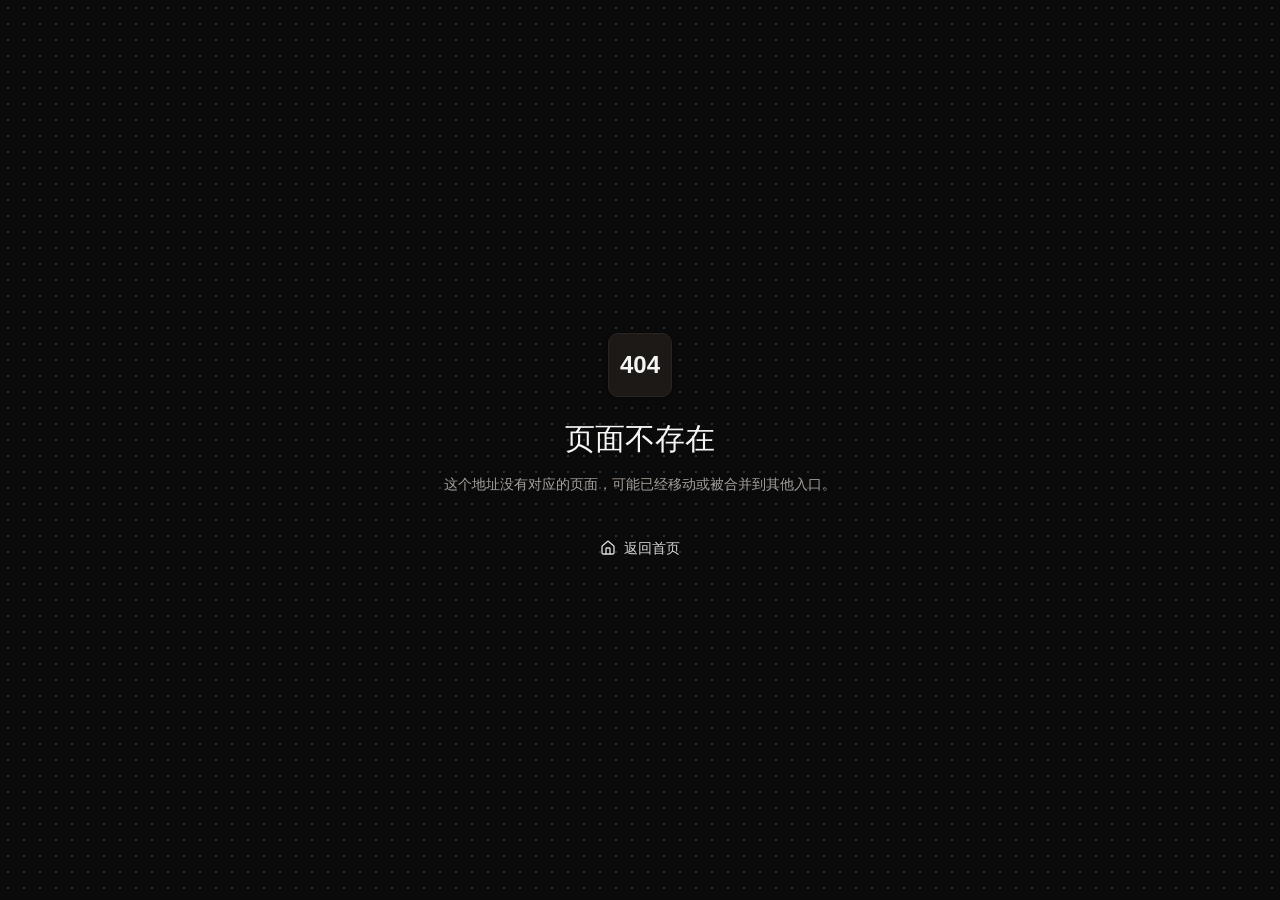
<file: index.html>
<!doctype html>
<html lang="zh-CN" class="font-sans">
    <head>
        <meta charset="UTF-8" />
        <meta name="viewport" content="width=device-width, initial-scale=1.0" />
        <meta name="description" content="Lapis 创作工具" />
        <link rel="icon" href="/logo.svg" />
        <title>Lapis</title>
        <script>
            try {
                var s = JSON.parse(localStorage.getItem("infinite-canvas:theme_store") || "{}");
                var t = s.state && s.state.theme === "light" ? "light" : "dark";
                document.documentElement.classList.toggle("dark", t === "dark");
                document.documentElement.style.colorScheme = t;
            } catch (e) {}
        </script>
        <script>
            try {
                var isOldEntry = /[?&]old=1(?:&|$)/.test(location.search);
                var authKey = "sb-ssxbypmkeumjgscgkpde-auth-token";
                if (location.pathname === "/" && !isOldEntry && (localStorage.getItem(authKey) || sessionStorage.getItem(authKey))) {
                    location.replace("/v1-test/" + location.search);
                }
            } catch (e) {}
        </script>
      <script type="module" crossorigin src="/assets/index-4SgRM3AH.js"></script>
      <link rel="stylesheet" crossorigin href="/assets/index-z2YS0L0I.css">
    </head>
    <body class="bg-background text-foreground antialiased">
        <div id="root"><div style="position:fixed;inset:0;display:flex;align-items:center;justify-content:center;color:#a3a3ad;font-size:14px;font-family:sans-serif;">正在加载，请稍候…</div></div>
        <script src="/config.js"></script>
    </body>
</html>
</file>
<file: assets/index-z2YS0L0I.css>
html,body{width:100%;height:100%}input::-ms-clear,input::-ms-reveal{display:none}*,*:before,*:after{box-sizing:border-box}html{font-family:sans-serif;line-height:1.15;-webkit-text-size-adjust:100%;-ms-text-size-adjust:100%;-ms-overflow-style:scrollbar;-webkit-tap-highlight-color:rgba(0,0,0,0)}body{margin:0}[tabindex="-1"]:focus{outline:none}hr{box-sizing:content-box;height:0;overflow:visible}h1,h2,h3,h4,h5,h6{margin-top:0;margin-bottom:.5em;font-weight:500}p{margin-top:0;margin-bottom:1em}abbr[title],abbr[data-original-title]{-webkit-text-decoration:underline dotted;text-decoration:underline dotted;border-bottom:0;cursor:help}address{margin-bottom:1em;font-style:normal;line-height:inherit}input[type=text],input[type=password],input[type=number],textarea{-webkit-appearance:none}ol,ul,dl{margin-top:0;margin-bottom:1em}ol ol,ul ul,ol ul,ul ol{margin-bottom:0}dt{font-weight:500}dd{margin-bottom:.5em;margin-left:0}blockquote{margin:0 0 1em}dfn{font-style:italic}b,strong{font-weight:bolder}small{font-size:80%}sub,sup{position:relative;font-size:75%;line-height:0;vertical-align:baseline}sub{bottom:-.25em}sup{top:-.5em}pre,code,kbd,samp{font-size:1em;font-family:SFMono-Regular,Consolas,Liberation Mono,Menlo,Courier,monospace}pre{margin-top:0;margin-bottom:1em;overflow:auto}figure{margin:0 0 1em}img{vertical-align:middle;border-style:none}a,area,button,[role=button],input:not([type=range]),label,select,summary,textarea{touch-action:manipulation}table{border-collapse:collapse}caption{padding-top:.75em;padding-bottom:.3em;text-align:left;caption-side:bottom}input,button,select,optgroup,textarea{margin:0;color:inherit;font-size:inherit;font-family:inherit;line-height:inherit}button,input{overflow:visible}button,select{text-transform:none}button,html [type=button],[type=reset],[type=submit]{-webkit-appearance:button}button::-moz-focus-inner,[type=button]::-moz-focus-inner,[type=reset]::-moz-focus-inner,[type=submit]::-moz-focus-inner{padding:0;border-style:none}input[type=radio],input[type=checkbox]{box-sizing:border-box;padding:0}input[type=date],input[type=time],input[type=datetime-local],input[type=month]{-webkit-appearance:listbox}textarea{overflow:auto;resize:vertical}fieldset{min-width:0;margin:0;padding:0;border:0}legend{display:block;width:100%;max-width:100%;margin-bottom:.5em;padding:0;color:inherit;font-size:1.5em;line-height:inherit;white-space:normal}progress{vertical-align:baseline}[type=number]::-webkit-inner-spin-button,[type=number]::-webkit-outer-spin-button{height:auto}[type=search]{outline-offset:-2px;-webkit-appearance:none}[type=search]::-webkit-search-cancel-button,[type=search]::-webkit-search-decoration{-webkit-appearance:none}::-webkit-file-upload-button{font:inherit;-webkit-appearance:button}output{display:inline-block}summary{display:list-item}template{display:none}[hidden]{display:none!important}@keyframes sd-fadeIn{0%{opacity:0}to{opacity:1}}@keyframes sd-blurIn{0%{opacity:0;filter:blur(4px)}to{opacity:1;filter:blur(0)}}@keyframes sd-slideUp{0%{opacity:0;transform:translateY(4px)}to{opacity:1;transform:translateY(0)}}[data-sd-animate]{animation:var(--sd-animation, sd-fadeIn) var(--sd-duration, .15s) var(--sd-easing, ease) var(--sd-delay, 0ms) both}@layer properties{@supports (((-webkit-hyphens:none)) and (not (margin-trim:inline))) or ((-moz-orient:inline) and (not (color:rgb(from red r g b)))){*,:before,:after,::backdrop{--tw-translate-x:0;--tw-translate-y:0;--tw-translate-z:0;--tw-rotate-x:initial;--tw-rotate-y:initial;--tw-rotate-z:initial;--tw-skew-x:initial;--tw-skew-y:initial;--tw-space-y-reverse:0;--tw-divide-y-reverse:0;--tw-border-style:solid;--tw-gradient-position:initial;--tw-gradient-from:#0000;--tw-gradient-via:#0000;--tw-gradient-to:#0000;--tw-gradient-stops:initial;--tw-gradient-via-stops:initial;--tw-gradient-from-position:0%;--tw-gradient-via-position:50%;--tw-gradient-to-position:100%;--tw-leading:initial;--tw-font-weight:initial;--tw-tracking:initial;--tw-ordinal:initial;--tw-slashed-zero:initial;--tw-numeric-figure:initial;--tw-numeric-spacing:initial;--tw-numeric-fraction:initial;--tw-shadow:0 0 #0000;--tw-shadow-color:initial;--tw-shadow-alpha:100%;--tw-inset-shadow:0 0 #0000;--tw-inset-shadow-color:initial;--tw-inset-shadow-alpha:100%;--tw-ring-color:initial;--tw-ring-shadow:0 0 #0000;--tw-inset-ring-color:initial;--tw-inset-ring-shadow:0 0 #0000;--tw-ring-inset:initial;--tw-ring-offset-width:0px;--tw-ring-offset-color:#fff;--tw-ring-offset-shadow:0 0 #0000;--tw-blur:initial;--tw-brightness:initial;--tw-contrast:initial;--tw-grayscale:initial;--tw-hue-rotate:initial;--tw-invert:initial;--tw-opacity:initial;--tw-saturate:initial;--tw-sepia:initial;--tw-drop-shadow:initial;--tw-drop-shadow-color:initial;--tw-drop-shadow-alpha:100%;--tw-drop-shadow-size:initial;--tw-backdrop-blur:initial;--tw-backdrop-brightness:initial;--tw-backdrop-contrast:initial;--tw-backdrop-grayscale:initial;--tw-backdrop-hue-rotate:initial;--tw-backdrop-invert:initial;--tw-backdrop-opacity:initial;--tw-backdrop-saturate:initial;--tw-backdrop-sepia:initial;--tw-duration:initial;--tw-ease:initial;--tw-content:"";--tw-scale-x:1;--tw-scale-y:1;--tw-scale-z:1;--tw-animation-delay:0s;--tw-animation-direction:normal;--tw-animation-duration:initial;--tw-animation-fill-mode:none;--tw-animation-iteration-count:1;--tw-enter-blur:0;--tw-enter-opacity:1;--tw-enter-rotate:0;--tw-enter-scale:1;--tw-enter-translate-x:0;--tw-enter-translate-y:0;--tw-exit-blur:0;--tw-exit-opacity:1;--tw-exit-rotate:0;--tw-exit-scale:1;--tw-exit-translate-x:0;--tw-exit-translate-y:0}}}@layer theme{:root,:host{--font-sans:var(--font-sans);--font-mono:ui-monospace, SFMono-Regular, Menlo, Monaco, Consolas, "Liberation Mono", "Courier New", monospace;--color-red-50:oklch(97.1% .013 17.38);--color-red-200:oklch(88.5% .062 18.334);--color-red-300:oklch(80.8% .114 19.571);--color-red-400:oklch(70.4% .191 22.216);--color-red-500:oklch(63.7% .237 25.331);--color-red-600:oklch(57.7% .245 27.325);--color-red-950:oklch(25.8% .092 26.042);--color-orange-600:oklch(64.6% .222 41.116);--color-amber-50:oklch(98.7% .022 95.277);--color-amber-200:oklch(92.4% .12 95.746);--color-amber-300:oklch(87.9% .169 91.605);--color-amber-400:oklch(82.8% .189 84.429);--color-amber-500:oklch(76.9% .188 70.08);--color-amber-600:oklch(66.6% .179 58.318);--color-amber-700:oklch(55.5% .163 48.998);--color-amber-900:oklch(41.4% .112 45.904);--color-amber-950:oklch(27.9% .077 45.635);--color-green-500:oklch(72.3% .219 149.579);--color-emerald-400:oklch(76.5% .177 163.223);--color-emerald-500:oklch(69.6% .17 162.48);--color-emerald-600:oklch(59.6% .145 163.225);--color-blue-50:oklch(97% .014 254.604);--color-blue-100:oklch(93.2% .032 255.585);--color-blue-300:oklch(80.9% .105 251.813);--color-blue-700:oklch(48.8% .243 264.376);--color-blue-950:oklch(28.2% .091 267.935);--color-stone-50:oklch(98.5% .001 106.423);--color-stone-100:oklch(97% .001 106.424);--color-stone-200:oklch(92.3% .003 48.717);--color-stone-300:oklch(86.9% .005 56.366);--color-stone-400:oklch(70.9% .01 56.259);--color-stone-500:oklch(55.3% .013 58.071);--color-stone-600:oklch(44.4% .011 73.639);--color-stone-700:oklch(37.4% .01 67.558);--color-stone-800:oklch(26.8% .007 34.298);--color-stone-900:oklch(21.6% .006 56.043);--color-stone-950:oklch(14.7% .004 49.25);--color-black:#000;--color-white:#fff;--spacing:.25rem;--container-sm:24rem;--container-md:28rem;--container-2xl:42rem;--container-3xl:48rem;--container-5xl:64rem;--container-6xl:72rem;--container-7xl:80rem;--text-xs:.75rem;--text-xs--line-height:calc(1 / .75);--text-sm:.875rem;--text-sm--line-height:calc(1.25 / .875);--text-base:1rem;--text-base--line-height: 1.5 ;--text-lg:1.125rem;--text-lg--line-height:calc(1.75 / 1.125);--text-xl:1.25rem;--text-xl--line-height:calc(1.75 / 1.25);--text-2xl:1.5rem;--text-2xl--line-height:calc(2 / 1.5);--text-3xl:1.875rem;--text-3xl--line-height: 1.2 ;--text-4xl:2.25rem;--text-4xl--line-height:calc(2.5 / 2.25);--text-5xl:3rem;--text-5xl--line-height:1;--text-7xl:4.5rem;--text-7xl--line-height:1;--text-8xl:6rem;--text-8xl--line-height:1;--font-weight-normal:400;--font-weight-medium:500;--font-weight-semibold:600;--tracking-tight:-.025em;--tracking-normal:0em;--tracking-wide:.025em;--tracking-widest:.1em;--leading-snug:1.375;--radius-md:calc(var(--radius) - 2px);--ease-out:cubic-bezier(0, 0, .2, 1);--ease-in-out:cubic-bezier(.4, 0, .2, 1);--animate-spin:spin 1s linear infinite;--blur-sm:8px;--blur-md:12px;--blur-xl:24px;--aspect-video:16 / 9;--default-transition-duration:.15s;--default-transition-timing-function:cubic-bezier(.4, 0, .2, 1);--default-font-family:var(--font-sans);--default-mono-font-family:var(--font-mono)}}@layer base{*,:after,:before,::backdrop{box-sizing:border-box;border:0 solid;margin:0;padding:0}::file-selector-button{box-sizing:border-box;border:0 solid;margin:0;padding:0}html,:host{-webkit-text-size-adjust:100%;tab-size:4;line-height:1.5;font-family:var(--default-font-family,ui-sans-serif, system-ui, sans-serif, "Apple Color Emoji", "Segoe UI Emoji", "Segoe UI Symbol", "Noto Color Emoji");font-feature-settings:var(--default-font-feature-settings,normal);font-variation-settings:var(--default-font-variation-settings,normal);-webkit-tap-highlight-color:transparent}hr{height:0;color:inherit;border-top-width:1px}abbr:where([title]){-webkit-text-decoration:underline dotted;text-decoration:underline dotted}h1,h2,h3,h4,h5,h6{font-size:inherit;font-weight:inherit}a{color:inherit;-webkit-text-decoration:inherit;text-decoration:inherit}b,strong{font-weight:bolder}code,kbd,samp,pre{font-family:var(--default-mono-font-family,ui-monospace, SFMono-Regular, Menlo, Monaco, Consolas, "Liberation Mono", "Courier New", monospace);font-feature-settings:var(--default-mono-font-feature-settings,normal);font-variation-settings:var(--default-mono-font-variation-settings,normal);font-size:1em}small{font-size:80%}sub,sup{vertical-align:baseline;font-size:75%;line-height:0;position:relative}sub{bottom:-.25em}sup{top:-.5em}table{text-indent:0;border-color:inherit;border-collapse:collapse}:-moz-focusring{outline:auto}progress{vertical-align:baseline}summary{display:list-item}ol,ul,menu{list-style:none}img,svg,video,canvas,audio,iframe,embed,object{vertical-align:middle;display:block}img,video{max-width:100%;height:auto}button,input,select,optgroup,textarea{font:inherit;font-feature-settings:inherit;font-variation-settings:inherit;letter-spacing:inherit;color:inherit;opacity:1;background-color:#0000;border-radius:0}::file-selector-button{font:inherit;font-feature-settings:inherit;font-variation-settings:inherit;letter-spacing:inherit;color:inherit;opacity:1;background-color:#0000;border-radius:0}:where(select:is([multiple],[size])) optgroup{font-weight:bolder}:where(select:is([multiple],[size])) optgroup option{padding-inline-start:20px}::file-selector-button{margin-inline-end:4px}::placeholder{opacity:1}@supports (not ((-webkit-appearance:-apple-pay-button))) or (contain-intrinsic-size:1px){::placeholder{color:currentColor}@supports (color:color-mix(in lab,red,red)){::placeholder{color:color-mix(in oklab,currentcolor 50%,transparent)}}}::-webkit-search-decoration{-webkit-appearance:none}::-webkit-date-and-time-value{min-height:1lh;text-align:inherit}::-webkit-datetime-edit{display:inline-flex}::-webkit-datetime-edit-fields-wrapper{padding:0}::-webkit-datetime-edit{padding-block:0}::-webkit-datetime-edit-year-field{padding-block:0}::-webkit-datetime-edit-month-field{padding-block:0}::-webkit-datetime-edit-day-field{padding-block:0}::-webkit-datetime-edit-hour-field{padding-block:0}::-webkit-datetime-edit-minute-field{padding-block:0}::-webkit-datetime-edit-second-field{padding-block:0}::-webkit-datetime-edit-millisecond-field{padding-block:0}::-webkit-datetime-edit-meridiem-field{padding-block:0}::-webkit-calendar-picker-indicator{line-height:1}:-moz-ui-invalid{box-shadow:none}button,input:where([type=button],[type=reset],[type=submit]){appearance:button}::file-selector-button{appearance:button}::-webkit-inner-spin-button{height:auto}::-webkit-outer-spin-button{height:auto}[hidden]:where(:not([hidden=until-found])){display:none!important}*{border-color:var(--border);outline-color:var(--ring)}@supports (color:color-mix(in lab,red,red)){*{outline-color:color-mix(in oklab,var(--ring) 50%,transparent)}}html,body{height:100%;overflow:hidden}body{background-color:var(--background);color:var(--foreground)}textarea{resize:none}textarea::-webkit-resizer{display:none}html{font-family:var(--font-sans)}}@layer components;@layer utilities{.\@container{container-type:inline-size}.pointer-events-auto{pointer-events:auto}.pointer-events-none{pointer-events:none}.\!visible{visibility:visible!important}.collapse{visibility:collapse}.visible{visibility:visible}.sr-only{clip-path:inset(50%);white-space:nowrap;border-width:0;width:1px;height:1px;margin:-1px;padding:0;position:absolute;overflow:hidden}.\!absolute{position:absolute!important}.absolute{position:absolute}.fixed{position:fixed}.relative{position:relative}.static{position:static}.sticky{position:sticky}.inset-0{inset:calc(var(--spacing) * 0)}.inset-5{inset:calc(var(--spacing) * 5)}.inset-x-0{inset-inline:calc(var(--spacing) * 0)}.inset-x-1{inset-inline:calc(var(--spacing) * 1)}.inset-x-2{inset-inline:calc(var(--spacing) * 2)}.inset-y-0{inset-block:calc(var(--spacing) * 0)}.start{inset-inline-start:var(--spacing)}.end{inset-inline-end:var(--spacing)}.-top-1{top:calc(var(--spacing) * -1)}.-top-\[14px\]{top:-14px}.top-0{top:calc(var(--spacing) * 0)}.top-1{top:calc(var(--spacing) * 1)}.top-1\/2{top:50%}.top-1\/3{top:33.3333%}.top-2{top:calc(var(--spacing) * 2)}.top-2\.5{top:calc(var(--spacing) * 2.5)}.top-2\/3{top:66.6667%}.top-3{top:calc(var(--spacing) * 3)}.top-4{top:calc(var(--spacing) * 4)}.top-7{top:calc(var(--spacing) * 7)}.top-16{top:calc(var(--spacing) * 16)}.top-24{top:calc(var(--spacing) * 24)}.top-\[-28px\]{top:-28px}.top-\[48\%\]{top:48%}.top-\[calc\(-50\%-0\.4rem\)\]{top:calc(-50% - .4rem)}.top-\[calc\(100\%\+6px\)\]{top:calc(100% + 6px)}.top-full{top:100%}.-right-1{right:calc(var(--spacing) * -1)}.-right-1\.5{right:calc(var(--spacing) * -1.5)}.-right-6{right:calc(var(--spacing) * -6)}.-right-\[14px\]{right:-14px}.right-0{right:calc(var(--spacing) * 0)}.right-1{right:calc(var(--spacing) * 1)}.right-2{right:calc(var(--spacing) * 2)}.right-2\.5{right:calc(var(--spacing) * 2.5)}.right-3{right:calc(var(--spacing) * 3)}.right-4{right:calc(var(--spacing) * 4)}.right-10{right:calc(var(--spacing) * 10)}.right-\[23\%\]{right:23%}.\!bottom-52{bottom:calc(var(--spacing) * 52)!important}.-bottom-6{bottom:calc(var(--spacing) * -6)}.-bottom-\[14px\]{bottom:-14px}.-bottom-px{bottom:-1px}.bottom-0{bottom:calc(var(--spacing) * 0)}.bottom-1{bottom:calc(var(--spacing) * 1)}.bottom-3{bottom:calc(var(--spacing) * 3)}.bottom-4{bottom:calc(var(--spacing) * 4)}.bottom-5{bottom:calc(var(--spacing) * 5)}.bottom-6{bottom:calc(var(--spacing) * 6)}.bottom-7{bottom:calc(var(--spacing) * 7)}.bottom-24{bottom:calc(var(--spacing) * 24)}.bottom-\[72px\]{bottom:72px}.bottom-\[calc\(100\%\+8px\)\]{bottom:calc(100% + 8px)}.-left-3{left:calc(var(--spacing) * -3)}.-left-6{left:calc(var(--spacing) * -6)}.-left-\[14px\]{left:-14px}.left-0{left:calc(var(--spacing) * 0)}.left-1{left:calc(var(--spacing) * 1)}.left-1\/2{left:50%}.left-1\/3{left:33.3333%}.left-2{left:calc(var(--spacing) * 2)}.left-2\.5{left:calc(var(--spacing) * 2.5)}.left-2\/3{left:66.6667%}.left-3{left:calc(var(--spacing) * 3)}.left-4{left:calc(var(--spacing) * 4)}.left-5{left:calc(var(--spacing) * 5)}.left-6{left:calc(var(--spacing) * 6)}.left-7{left:calc(var(--spacing) * 7)}.left-10{left:calc(var(--spacing) * 10)}.left-16{left:calc(var(--spacing) * 16)}.left-28{left:calc(var(--spacing) * 28)}.left-\[15\%\]{left:15%}.isolate{isolation:isolate}.z-10{z-index:10}.z-20{z-index:20}.z-30{z-index:30}.z-40{z-index:40}.z-50{z-index:50}.z-\[5\]{z-index:5}.z-\[60\]{z-index:60}.z-\[65\]{z-index:65}.z-\[70\]{z-index:70}.z-\[80\]{z-index:80}.z-\[90\]{z-index:90}.z-\[100\]{z-index:100}.z-\[120\]{z-index:120}.z-\[1100\]{z-index:1100}.z-\[1200\]{z-index:1200}.col-span-2{grid-column:span 2/span 2}.container{width:100%}@media(min-width:40rem){.container{max-width:40rem}}@media(min-width:48rem){.container{max-width:48rem}}@media(min-width:64rem){.container{max-width:64rem}}@media(min-width:80rem){.container{max-width:80rem}}@media(min-width:96rem){.container{max-width:96rem}}.m-0{margin:calc(var(--spacing) * 0)}.-mx-1{margin-inline:calc(var(--spacing) * -1)}.mx-0\.5{margin-inline:calc(var(--spacing) * .5)}.mx-1{margin-inline:calc(var(--spacing) * 1)}.mx-auto{margin-inline:auto}.mx-px{margin-inline:1px}.my-1{margin-block:calc(var(--spacing) * 1)}.my-auto{margin-block:auto}.\!mt-1{margin-top:calc(var(--spacing) * 1)!important}.\!mt-2{margin-top:calc(var(--spacing) * 2)!important}.-mt-2{margin-top:calc(var(--spacing) * -2)}.mt-0\.5{margin-top:calc(var(--spacing) * .5)}.mt-1{margin-top:calc(var(--spacing) * 1)}.mt-1\.5{margin-top:calc(var(--spacing) * 1.5)}.mt-2{margin-top:calc(var(--spacing) * 2)}.mt-2\.5{margin-top:calc(var(--spacing) * 2.5)}.mt-3{margin-top:calc(var(--spacing) * 3)}.mt-4{margin-top:calc(var(--spacing) * 4)}.mt-5{margin-top:calc(var(--spacing) * 5)}.mt-6{margin-top:calc(var(--spacing) * 6)}.mt-8{margin-top:calc(var(--spacing) * 8)}.mt-10{margin-top:calc(var(--spacing) * 10)}.mt-auto{margin-top:auto}.mr-1{margin-right:calc(var(--spacing) * 1)}.\!mb-0{margin-bottom:calc(var(--spacing) * 0)!important}.\!mb-2{margin-bottom:calc(var(--spacing) * 2)!important}.\!mb-4{margin-bottom:calc(var(--spacing) * 4)!important}.mb-0{margin-bottom:calc(var(--spacing) * 0)}.mb-1{margin-bottom:calc(var(--spacing) * 1)}.mb-1\.5{margin-bottom:calc(var(--spacing) * 1.5)}.mb-2{margin-bottom:calc(var(--spacing) * 2)}.mb-3{margin-bottom:calc(var(--spacing) * 3)}.mb-4{margin-bottom:calc(var(--spacing) * 4)}.mb-5{margin-bottom:calc(var(--spacing) * 5)}.mb-6{margin-bottom:calc(var(--spacing) * 6)}.mb-8{margin-bottom:calc(var(--spacing) * 8)}.mb-20{margin-bottom:calc(var(--spacing) * 20)}.-ml-2{margin-left:calc(var(--spacing) * -2)}.ml-1{margin-left:calc(var(--spacing) * 1)}.ml-2{margin-left:calc(var(--spacing) * 2)}.ml-3{margin-left:calc(var(--spacing) * 3)}.ml-5{margin-left:calc(var(--spacing) * 5)}.ml-5\.5{margin-left:calc(var(--spacing) * 5.5)}.ml-6{margin-left:calc(var(--spacing) * 6)}.ml-8{margin-left:calc(var(--spacing) * 8)}.ml-auto{margin-left:auto}.line-clamp-1{-webkit-line-clamp:1;-webkit-box-orient:vertical;display:-webkit-box;overflow:hidden}.line-clamp-2{-webkit-line-clamp:2;-webkit-box-orient:vertical;display:-webkit-box;overflow:hidden}.line-clamp-3{-webkit-line-clamp:3;-webkit-box-orient:vertical;display:-webkit-box;overflow:hidden}.block{display:block}.contents{display:contents}.flex{display:flex}.grid{display:grid}.hidden{display:none}.inline{display:inline}.inline-block{display:inline-block}.inline-flex{display:inline-flex}.table{display:table}.aspect-\[4\/3\]{aspect-ratio:4/3}.aspect-square{aspect-ratio:1}.aspect-video{aspect-ratio:var(--aspect-video)}.size-1\.5{width:calc(var(--spacing) * 1.5);height:calc(var(--spacing) * 1.5)}.size-2{width:calc(var(--spacing) * 2);height:calc(var(--spacing) * 2)}.size-3{width:calc(var(--spacing) * 3);height:calc(var(--spacing) * 3)}.size-3\.5{width:calc(var(--spacing) * 3.5);height:calc(var(--spacing) * 3.5)}.size-4{width:calc(var(--spacing) * 4);height:calc(var(--spacing) * 4)}.size-4\.5{width:calc(var(--spacing) * 4.5);height:calc(var(--spacing) * 4.5)}.size-5{width:calc(var(--spacing) * 5);height:calc(var(--spacing) * 5)}.size-6{width:calc(var(--spacing) * 6);height:calc(var(--spacing) * 6)}.size-7{width:calc(var(--spacing) * 7);height:calc(var(--spacing) * 7)}.size-8{width:calc(var(--spacing) * 8);height:calc(var(--spacing) * 8)}.size-9{width:calc(var(--spacing) * 9);height:calc(var(--spacing) * 9)}.size-10{width:calc(var(--spacing) * 10);height:calc(var(--spacing) * 10)}.size-11{width:calc(var(--spacing) * 11);height:calc(var(--spacing) * 11)}.size-12{width:calc(var(--spacing) * 12);height:calc(var(--spacing) * 12)}.size-14{width:calc(var(--spacing) * 14);height:calc(var(--spacing) * 14)}.size-16{width:calc(var(--spacing) * 16);height:calc(var(--spacing) * 16)}.size-20{width:calc(var(--spacing) * 20);height:calc(var(--spacing) * 20)}.size-48{width:calc(var(--spacing) * 48);height:calc(var(--spacing) * 48)}.size-full{width:100%;height:100%}.\!h-6{height:calc(var(--spacing) * 6)!important}.\!h-7{height:calc(var(--spacing) * 7)!important}.\!h-8{height:calc(var(--spacing) * 8)!important}.\!h-9{height:calc(var(--spacing) * 9)!important}.\!h-10{height:calc(var(--spacing) * 10)!important}.h-0\.5{height:calc(var(--spacing) * .5)}.h-1{height:calc(var(--spacing) * 1)}.h-1\.5{height:calc(var(--spacing) * 1.5)}.h-2\.5{height:calc(var(--spacing) * 2.5)}.h-4{height:calc(var(--spacing) * 4)}.h-5{height:calc(var(--spacing) * 5)}.h-6{height:calc(var(--spacing) * 6)}.h-7{height:calc(var(--spacing) * 7)}.h-8{height:calc(var(--spacing) * 8)}.h-9{height:calc(var(--spacing) * 9)}.h-10{height:calc(var(--spacing) * 10)}.h-12{height:calc(var(--spacing) * 12)}.h-14{height:calc(var(--spacing) * 14)}.h-16{height:calc(var(--spacing) * 16)}.h-20{height:calc(var(--spacing) * 20)}.h-40{height:calc(var(--spacing) * 40)}.h-48{height:calc(var(--spacing) * 48)}.h-60{height:calc(var(--spacing) * 60)}.h-\[52dvh\]{height:52dvh}.h-\[56vh\]{height:56vh}.h-\[62dvh\]{height:62dvh}.h-\[72px\]{height:72px}.h-\[340px\]{height:340px}.h-\[10000px\]{height:10000px}.h-\[calc\(100\%\+0\.4rem\)\]{height:calc(100% + .4rem)}.h-\[min\(62vh\,620px\)\]{height:min(62vh,620px)}.h-\[min\(68vh\,720px\)\]{height:min(68vh,720px)}.h-dvh{height:100dvh}.h-full{height:100%}.h-px{height:1px}.max-h-32{max-height:calc(var(--spacing) * 32)}.max-h-52{max-height:calc(var(--spacing) * 52)}.max-h-56{max-height:calc(var(--spacing) * 56)}.max-h-64{max-height:calc(var(--spacing) * 64)}.max-h-72{max-height:calc(var(--spacing) * 72)}.max-h-\[42vh\]{max-height:42vh}.max-h-\[46vh\]{max-height:46vh}.max-h-\[50vh\]{max-height:50vh}.max-h-\[52vh\]{max-height:52vh}.max-h-\[56vh\]{max-height:56vh}.max-h-\[60vh\]{max-height:60vh}.max-h-\[70vh\]{max-height:70vh}.max-h-\[320px\]{max-height:320px}.max-h-\[min\(21rem\,52vh\)\]{max-height:min(21rem,52vh)}.max-h-\[min\(var\(--radix-select-content-available-height\)\,18rem\)\]{max-height:min(var(--radix-select-content-available-height),18rem)}.max-h-dvh{max-height:100dvh}.min-h-0{min-height:calc(var(--spacing) * 0)}.min-h-12{min-height:calc(var(--spacing) * 12)}.min-h-20{min-height:calc(var(--spacing) * 20)}.min-h-24{min-height:calc(var(--spacing) * 24)}.min-h-28{min-height:calc(var(--spacing) * 28)}.min-h-44{min-height:calc(var(--spacing) * 44)}.min-h-48{min-height:calc(var(--spacing) * 48)}.min-h-80{min-height:calc(var(--spacing) * 80)}.min-h-\[280px\]{min-height:280px}.min-h-\[300px\]{min-height:300px}.min-h-\[320px\]{min-height:320px}.min-h-\[340px\]{min-height:340px}.min-h-\[360px\]{min-height:360px}.min-h-\[620px\]{min-height:620px}.min-h-\[calc\(100vh-4rem\)\]{min-height:calc(100vh - 4rem)}.min-h-dvh{min-height:100dvh}.\!w-6{width:calc(var(--spacing) * 6)!important}.\!w-7{width:calc(var(--spacing) * 7)!important}.\!w-8{width:calc(var(--spacing) * 8)!important}.\!w-9{width:calc(var(--spacing) * 9)!important}.\!w-10{width:calc(var(--spacing) * 10)!important}.\!w-full{width:100%!important}.w-3{width:calc(var(--spacing) * 3)}.w-4{width:calc(var(--spacing) * 4)}.w-7{width:calc(var(--spacing) * 7)}.w-9{width:calc(var(--spacing) * 9)}.w-10{width:calc(var(--spacing) * 10)}.w-12{width:calc(var(--spacing) * 12)}.w-16{width:calc(var(--spacing) * 16)}.w-20{width:calc(var(--spacing) * 20)}.w-24{width:calc(var(--spacing) * 24)}.w-28{width:calc(var(--spacing) * 28)}.w-36{width:calc(var(--spacing) * 36)}.w-56{width:calc(var(--spacing) * 56)}.w-64{width:calc(var(--spacing) * 64)}.w-72{width:calc(var(--spacing) * 72)}.w-80{width:calc(var(--spacing) * 80)}.w-\[68px\]{width:68px}.w-\[240px\]{width:240px}.w-\[248px\]{width:248px}.w-\[260px\]{width:260px}.w-\[320px\]{width:320px}.w-\[420px\]{width:420px}.w-\[600px\]{width:600px}.w-\[10000px\]{width:10000px}.w-auto{width:auto}.w-fit{width:fit-content}.w-full{width:100%}.w-px{width:1px}.\!max-w-\[170px\]{max-width:170px!important}.\!max-w-\[180px\]{max-width:180px!important}.\!max-w-\[220px\]{max-width:220px!important}.max-w-2xl{max-width:var(--container-2xl)}.max-w-3xl{max-width:var(--container-3xl)}.max-w-5xl{max-width:var(--container-5xl)}.max-w-6xl{max-width:var(--container-6xl)}.max-w-7xl{max-width:var(--container-7xl)}.max-w-40{max-width:calc(var(--spacing) * 40)}.max-w-56{max-width:calc(var(--spacing) * 56)}.max-w-\[82\%\]{max-width:82%}.max-w-\[88\%\]{max-width:88%}.max-w-\[140px\]{max-width:140px}.max-w-\[190px\]{max-width:190px}.max-w-\[260px\]{max-width:260px}.max-w-\[280px\]{max-width:280px}.max-w-\[360px\]{max-width:360px}.max-w-\[calc\(100\%-24px\)\]{max-width:calc(100% - 24px)}.max-w-\[calc\(100vw-24px\)\]{max-width:calc(100vw - 24px)}.max-w-full{max-width:100%}.max-w-md{max-width:var(--container-md)}.max-w-sm{max-width:var(--container-sm)}.\!min-w-6{min-width:calc(var(--spacing) * 6)!important}.\!min-w-7{min-width:calc(var(--spacing) * 7)!important}.\!min-w-8{min-width:calc(var(--spacing) * 8)!important}.\!min-w-9{min-width:calc(var(--spacing) * 9)!important}.\!min-w-10{min-width:calc(var(--spacing) * 10)!important}.\!min-w-16{min-width:calc(var(--spacing) * 16)!important}.min-w-0{min-width:calc(var(--spacing) * 0)}.min-w-8{min-width:calc(var(--spacing) * 8)}.min-w-9{min-width:calc(var(--spacing) * 9)}.min-w-14{min-width:calc(var(--spacing) * 14)}.min-w-32{min-width:calc(var(--spacing) * 32)}.min-w-36{min-width:calc(var(--spacing) * 36)}.min-w-44{min-width:calc(var(--spacing) * 44)}.min-w-64{min-width:calc(var(--spacing) * 64)}.min-w-\[9rem\]{min-width:9rem}.min-w-\[180px\]{min-width:180px}.min-w-\[200px\]{min-width:200px}.min-w-\[220px\]{min-width:220px}.min-w-full{min-width:100%}.flex-1{flex:1}.shrink{flex-shrink:1}.shrink-0{flex-shrink:0}.origin-\(--radix-select-content-transform-origin\){transform-origin:var(--radix-select-content-transform-origin)}.origin-top-left{transform-origin:0 0}.-translate-x-1\/2{--tw-translate-x: -50% ;translate:var(--tw-translate-x) var(--tw-translate-y)}.translate-x-1\/2{--tw-translate-x: 50% ;translate:var(--tw-translate-x) var(--tw-translate-y)}.-translate-y-1\/2{--tw-translate-y: -50% ;translate:var(--tw-translate-x) var(--tw-translate-y)}.-translate-y-full{--tw-translate-y:-100%;translate:var(--tw-translate-x) var(--tw-translate-y)}.rotate-90{rotate:90deg}.\[transform\:translateZ\(0\)\]{transform:translateZ(0)}.transform{transform:var(--tw-rotate-x,) var(--tw-rotate-y,) var(--tw-rotate-z,) var(--tw-skew-x,) var(--tw-skew-y,)}.animate-spin{animation:var(--animate-spin)}.\!cursor-pointer{cursor:pointer!important}.cursor-col-resize{cursor:col-resize}.cursor-crosshair{cursor:crosshair}.cursor-default{cursor:default}.cursor-ew-resize{cursor:ew-resize}.cursor-grab{cursor:grab}.cursor-grabbing{cursor:grabbing}.cursor-move{cursor:move}.cursor-nesw-resize{cursor:nesw-resize}.cursor-none{cursor:none}.cursor-not-allowed{cursor:not-allowed}.cursor-ns-resize{cursor:ns-resize}.cursor-nwse-resize{cursor:nwse-resize}.cursor-pointer{cursor:pointer}.cursor-text{cursor:text}.cursor-zoom-in{cursor:zoom-in}.touch-none{touch-action:none}.resize{resize:both}.resize-none{resize:none}.scroll-my-1{scroll-margin-block:calc(var(--spacing) * 1)}.list-decimal{list-style-type:decimal}.list-none{list-style-type:none}.\[appearance\:textfield\]{appearance:textfield}.appearance-none{appearance:none}.auto-rows-\[210px\]{grid-auto-rows:210px}.\[grid-template-columns\:repeat\(auto-fill\,minmax\(88px\,1fr\)\)\]{grid-template-columns:repeat(auto-fill,minmax(88px,1fr))}.grid-cols-1{grid-template-columns:repeat(1,minmax(0,1fr))}.grid-cols-2{grid-template-columns:repeat(2,minmax(0,1fr))}.grid-cols-3{grid-template-columns:repeat(3,minmax(0,1fr))}.grid-cols-4{grid-template-columns:repeat(4,minmax(0,1fr))}.grid-cols-5{grid-template-columns:repeat(5,minmax(0,1fr))}.grid-cols-6{grid-template-columns:repeat(6,minmax(0,1fr))}.grid-cols-\[1fr_auto_1fr\]{grid-template-columns:1fr auto 1fr}.grid-cols-\[64px_minmax\(0\,1fr\)\]{grid-template-columns:64px minmax(0,1fr)}.grid-cols-\[72px_minmax\(0\,1fr\)\]{grid-template-columns:72px minmax(0,1fr)}.grid-cols-\[88px_1fr_72px\]{grid-template-columns:88px 1fr 72px}.grid-cols-\[auto_minmax\(0\,1fr\)\]{grid-template-columns:auto minmax(0,1fr)}.grid-cols-\[auto_minmax\(0\,1fr\)_auto\]{grid-template-columns:auto minmax(0,1fr) auto}.grid-cols-\[minmax\(0\,1fr\)_120px\]{grid-template-columns:minmax(0,1fr) 120px}.grid-cols-\[minmax\(0\,1fr\)_148px\]{grid-template-columns:minmax(0,1fr) 148px}.grid-cols-\[minmax\(0\,1fr\)_auto_auto\]{grid-template-columns:minmax(0,1fr) auto auto}.grid-cols-\[minmax\(128px\,1fr\)_auto\]{grid-template-columns:minmax(128px,1fr) auto}.flex-col{flex-direction:column}.flex-wrap{flex-wrap:wrap}.place-items-center{place-items:center}.items-baseline{align-items:baseline}.items-center{align-items:center}.items-end{align-items:flex-end}.items-start{align-items:flex-start}.items-stretch{align-items:stretch}.\!justify-start{justify-content:flex-start!important}.justify-between{justify-content:space-between}.justify-center{justify-content:center}.justify-end{justify-content:flex-end}.justify-start{justify-content:flex-start}.justify-items-end{justify-items:end}.gap-0{gap:calc(var(--spacing) * 0)}.gap-0\.5{gap:calc(var(--spacing) * .5)}.gap-1{gap:calc(var(--spacing) * 1)}.gap-1\.5{gap:calc(var(--spacing) * 1.5)}.gap-2{gap:calc(var(--spacing) * 2)}.gap-2\.5{gap:calc(var(--spacing) * 2.5)}.gap-3{gap:calc(var(--spacing) * 3)}.gap-4{gap:calc(var(--spacing) * 4)}.gap-5{gap:calc(var(--spacing) * 5)}.gap-6{gap:calc(var(--spacing) * 6)}.gap-7{gap:calc(var(--spacing) * 7)}.gap-8{gap:calc(var(--spacing) * 8)}:where(.space-y-0\.5>:not(:last-child)){--tw-space-y-reverse:0;margin-block-start:calc(calc(var(--spacing) * .5) * var(--tw-space-y-reverse));margin-block-end:calc(calc(var(--spacing) * .5) * calc(1 - var(--tw-space-y-reverse)))}:where(.space-y-1>:not(:last-child)){--tw-space-y-reverse:0;margin-block-start:calc(calc(var(--spacing) * 1) * var(--tw-space-y-reverse));margin-block-end:calc(calc(var(--spacing) * 1) * calc(1 - var(--tw-space-y-reverse)))}:where(.space-y-1\.5>:not(:last-child)){--tw-space-y-reverse:0;margin-block-start:calc(calc(var(--spacing) * 1.5) * var(--tw-space-y-reverse));margin-block-end:calc(calc(var(--spacing) * 1.5) * calc(1 - var(--tw-space-y-reverse)))}:where(.space-y-2>:not(:last-child)){--tw-space-y-reverse:0;margin-block-start:calc(calc(var(--spacing) * 2) * var(--tw-space-y-reverse));margin-block-end:calc(calc(var(--spacing) * 2) * calc(1 - var(--tw-space-y-reverse)))}:where(.space-y-2\.5>:not(:last-child)){--tw-space-y-reverse:0;margin-block-start:calc(calc(var(--spacing) * 2.5) * var(--tw-space-y-reverse));margin-block-end:calc(calc(var(--spacing) * 2.5) * calc(1 - var(--tw-space-y-reverse)))}:where(.space-y-3>:not(:last-child)){--tw-space-y-reverse:0;margin-block-start:calc(calc(var(--spacing) * 3) * var(--tw-space-y-reverse));margin-block-end:calc(calc(var(--spacing) * 3) * calc(1 - var(--tw-space-y-reverse)))}:where(.space-y-4>:not(:last-child)){--tw-space-y-reverse:0;margin-block-start:calc(calc(var(--spacing) * 4) * var(--tw-space-y-reverse));margin-block-end:calc(calc(var(--spacing) * 4) * calc(1 - var(--tw-space-y-reverse)))}:where(.space-y-5>:not(:last-child)){--tw-space-y-reverse:0;margin-block-start:calc(calc(var(--spacing) * 5) * var(--tw-space-y-reverse));margin-block-end:calc(calc(var(--spacing) * 5) * calc(1 - var(--tw-space-y-reverse)))}:where(.space-y-6>:not(:last-child)){--tw-space-y-reverse:0;margin-block-start:calc(calc(var(--spacing) * 6) * var(--tw-space-y-reverse));margin-block-end:calc(calc(var(--spacing) * 6) * calc(1 - var(--tw-space-y-reverse)))}.gap-x-2{column-gap:calc(var(--spacing) * 2)}.gap-x-3{column-gap:calc(var(--spacing) * 3)}.gap-x-4{column-gap:calc(var(--spacing) * 4)}.gap-x-8{column-gap:calc(var(--spacing) * 8)}.gap-y-1{row-gap:calc(var(--spacing) * 1)}.gap-y-2{row-gap:calc(var(--spacing) * 2)}.gap-y-3{row-gap:calc(var(--spacing) * 3)}:where(.divide-y>:not(:last-child)){--tw-divide-y-reverse:0;border-bottom-style:var(--tw-border-style);border-top-style:var(--tw-border-style);border-top-width:calc(1px * var(--tw-divide-y-reverse));border-bottom-width:calc(1px * calc(1 - var(--tw-divide-y-reverse)))}:where(.divide-stone-200>:not(:last-child)){border-color:var(--color-stone-200)}.justify-self-center{justify-self:center}.justify-self-end{justify-self:flex-end}.truncate{text-overflow:ellipsis;white-space:nowrap;overflow:hidden}.overflow-auto{overflow:auto}.overflow-hidden{overflow:hidden}.overflow-scroll{overflow:scroll}.overflow-visible{overflow:visible}.overflow-x-auto{overflow-x:auto}.overflow-x-hidden{overflow-x:hidden}.overflow-x-scroll{overflow-x:scroll}.overflow-y-auto{overflow-y:auto}.overflow-y-hidden{overflow-y:hidden}.overflow-y-scroll{overflow-y:scroll}.overscroll-contain{overscroll-behavior:contain}.overscroll-x-contain{overscroll-behavior-x:contain}.\!rounded-full{border-radius:3.40282e38px!important}.\!rounded-lg{border-radius:var(--radius)!important}.\!rounded-md{border-radius:calc(var(--radius) - 2px)!important}.\!rounded-xl{border-radius:calc(var(--radius) + 4px)!important}.rounded{border-radius:.25rem}.rounded-2xl{border-radius:calc(var(--radius) * 1.8)}.rounded-3xl{border-radius:calc(var(--radius) * 2.2)}.rounded-\[1px\]{border-radius:1px}.rounded-\[3px\]{border-radius:3px}.rounded-\[18px\]{border-radius:18px}.rounded-\[24px\]{border-radius:24px}.rounded-\[inherit\]{border-radius:inherit}.rounded-full{border-radius:3.40282e38px}.rounded-lg{border-radius:var(--radius)}.rounded-md{border-radius:calc(var(--radius) - 2px)}.rounded-sm{border-radius:calc(var(--radius) - 4px)}.rounded-xl{border-radius:calc(var(--radius) + 4px)}.rounded-bl-md{border-bottom-left-radius:calc(var(--radius) - 2px)}.border{border-style:var(--tw-border-style);border-width:1px}.border-0{border-style:var(--tw-border-style);border-width:0}.border-2{border-style:var(--tw-border-style);border-width:2px}.border-y{border-block-style:var(--tw-border-style);border-block-width:1px}.border-t{border-top-style:var(--tw-border-style);border-top-width:1px}.border-r{border-right-style:var(--tw-border-style);border-right-width:1px}.border-b{border-bottom-style:var(--tw-border-style);border-bottom-width:1px}.border-b-2{border-bottom-style:var(--tw-border-style);border-bottom-width:2px}.border-l{border-left-style:var(--tw-border-style);border-left-width:1px}.border-dashed{--tw-border-style:dashed;border-style:dashed}.border-none{--tw-border-style:none;border-style:none}.border-\[\#fbbf24\]{border-color:#fbbf24}.border-amber-200{border-color:var(--color-amber-200)}.border-amber-300{border-color:var(--color-amber-300)}.border-black{border-color:var(--color-black)}.border-black\/10{border-color:#0000001a}@supports (color:color-mix(in lab,red,red)){.border-black\/10{border-color:color-mix(in oklab,var(--color-black) 10%,transparent)}}.border-border\/70{border-color:var(--border)}@supports (color:color-mix(in lab,red,red)){.border-border\/70{border-color:color-mix(in oklab,var(--border) 70%,transparent)}}.border-current{border-color:currentColor}.border-input{border-color:var(--input)}.border-red-200{border-color:var(--color-red-200)}.border-stone-200{border-color:var(--color-stone-200)}.border-stone-200\/70{border-color:#e7e5e4b3}@supports (color:color-mix(in lab,red,red)){.border-stone-200\/70{border-color:color-mix(in oklab,var(--color-stone-200) 70%,transparent)}}.border-stone-300{border-color:var(--color-stone-300)}.border-stone-900{border-color:var(--color-stone-900)}.border-transparent{border-color:#0000}.border-white{border-color:var(--color-white)}.border-white\/50{border-color:#ffffff80}@supports (color:color-mix(in lab,red,red)){.border-white\/50{border-color:color-mix(in oklab,var(--color-white) 50%,transparent)}}.border-white\/90{border-color:#ffffffe6}@supports (color:color-mix(in lab,red,red)){.border-white\/90{border-color:color-mix(in oklab,var(--color-white) 90%,transparent)}}.\!bg-transparent{background-color:#0000!important}.\!bg-white\/85{background-color:#ffffffd9!important}@supports (color:color-mix(in lab,red,red)){.\!bg-white\/85{background-color:color-mix(in oklab,var(--color-white) 85%,transparent)!important}}.bg-\[\#2f80ff\]\/16{background-color:#2f80ff29}.bg-\[\#eeeeef\]{background-color:#eeeeef}.bg-\[\#f1eee8\]{background-color:#f1eee8}.bg-amber-50{background-color:var(--color-amber-50)}.bg-amber-500{background-color:var(--color-amber-500)}.bg-background,.bg-background\/90{background-color:var(--background)}@supports (color:color-mix(in lab,red,red)){.bg-background\/90{background-color:color-mix(in oklab,var(--background) 90%,transparent)}}.bg-black{background-color:var(--color-black)}.bg-black\/5{background-color:#0000000d}@supports (color:color-mix(in lab,red,red)){.bg-black\/5{background-color:color-mix(in oklab,var(--color-black) 5%,transparent)}}.bg-black\/10{background-color:#0000001a}@supports (color:color-mix(in lab,red,red)){.bg-black\/10{background-color:color-mix(in oklab,var(--color-black) 10%,transparent)}}.bg-black\/20{background-color:#0003}@supports (color:color-mix(in lab,red,red)){.bg-black\/20{background-color:color-mix(in oklab,var(--color-black) 20%,transparent)}}.bg-black\/55{background-color:#0000008c}@supports (color:color-mix(in lab,red,red)){.bg-black\/55{background-color:color-mix(in oklab,var(--color-black) 55%,transparent)}}.bg-black\/60{background-color:#0009}@supports (color:color-mix(in lab,red,red)){.bg-black\/60{background-color:color-mix(in oklab,var(--color-black) 60%,transparent)}}.bg-black\/75{background-color:#000000bf}@supports (color:color-mix(in lab,red,red)){.bg-black\/75{background-color:color-mix(in oklab,var(--color-black) 75%,transparent)}}.bg-black\/\[\.035\]{background-color:#00000009}@supports (color:color-mix(in lab,red,red)){.bg-black\/\[\.035\]{background-color:color-mix(in oklab,var(--color-black) 3.5%,transparent)}}.bg-blue-50{background-color:var(--color-blue-50)}.bg-border{background-color:var(--border)}.bg-card{background-color:var(--card)}.bg-current{background-color:currentColor}.bg-emerald-500{background-color:var(--color-emerald-500)}.bg-green-500{background-color:var(--color-green-500)}.bg-popover{background-color:var(--popover)}.bg-red-50{background-color:var(--color-red-50)}.bg-stone-50{background-color:var(--color-stone-50)}.bg-stone-50\/80{background-color:#fafaf9cc}@supports (color:color-mix(in lab,red,red)){.bg-stone-50\/80{background-color:color-mix(in oklab,var(--color-stone-50) 80%,transparent)}}.bg-stone-100{background-color:var(--color-stone-100)}.bg-stone-100\/70{background-color:#f5f5f4b3}@supports (color:color-mix(in lab,red,red)){.bg-stone-100\/70{background-color:color-mix(in oklab,var(--color-stone-100) 70%,transparent)}}.bg-stone-100\/80{background-color:#f5f5f4cc}@supports (color:color-mix(in lab,red,red)){.bg-stone-100\/80{background-color:color-mix(in oklab,var(--color-stone-100) 80%,transparent)}}.bg-stone-200\/80{background-color:#e7e5e4cc}@supports (color:color-mix(in lab,red,red)){.bg-stone-200\/80{background-color:color-mix(in oklab,var(--color-stone-200) 80%,transparent)}}.bg-stone-300\/70{background-color:#d6d3d1b3}@supports (color:color-mix(in lab,red,red)){.bg-stone-300\/70{background-color:color-mix(in oklab,var(--color-stone-300) 70%,transparent)}}.bg-stone-900{background-color:var(--color-stone-900)}.bg-stone-950{background-color:var(--color-stone-950)}.bg-stone-950\/0{background-color:#0000}@supports (color:color-mix(in lab,red,red)){.bg-stone-950\/0{background-color:color-mix(in oklab,var(--color-stone-950) 0%,transparent)}}.bg-transparent{background-color:#0000}.bg-white{background-color:var(--color-white)}.bg-white\/15{background-color:#ffffff26}@supports (color:color-mix(in lab,red,red)){.bg-white\/15{background-color:color-mix(in oklab,var(--color-white) 15%,transparent)}}.bg-white\/90{background-color:#ffffffe6}@supports (color:color-mix(in lab,red,red)){.bg-white\/90{background-color:color-mix(in oklab,var(--color-white) 90%,transparent)}}.bg-gradient-to-t{--tw-gradient-position:to top in oklab;background-image:linear-gradient(var(--tw-gradient-stops))}.bg-\[radial-gradient\(\#e5e7eb_1px\,transparent_1px\)\]{background-image:radial-gradient(#e5e7eb 1px,#0000 1px)}.from-black\/70{--tw-gradient-from:#000000b3}@supports (color:color-mix(in lab,red,red)){.from-black\/70{--tw-gradient-from:color-mix(in oklab, var(--color-black) 70%, transparent)}}.from-black\/70{--tw-gradient-stops:var(--tw-gradient-via-stops,var(--tw-gradient-position), var(--tw-gradient-from) var(--tw-gradient-from-position), var(--tw-gradient-to) var(--tw-gradient-to-position))}.via-black\/35{--tw-gradient-via:#00000059}@supports (color:color-mix(in lab,red,red)){.via-black\/35{--tw-gradient-via:color-mix(in oklab, var(--color-black) 35%, transparent)}}.via-black\/35{--tw-gradient-via-stops:var(--tw-gradient-position), var(--tw-gradient-from) var(--tw-gradient-from-position), var(--tw-gradient-via) var(--tw-gradient-via-position), var(--tw-gradient-to) var(--tw-gradient-to-position);--tw-gradient-stops:var(--tw-gradient-via-stops)}.to-transparent{--tw-gradient-to:transparent;--tw-gradient-stops:var(--tw-gradient-via-stops,var(--tw-gradient-position), var(--tw-gradient-from) var(--tw-gradient-from-position), var(--tw-gradient-to) var(--tw-gradient-to-position))}.\[background-size\:16px_16px\]{background-size:16px 16px}.fill-current{fill:currentColor}.object-contain{object-fit:contain}.object-cover{object-fit:cover}.object-fill{object-fit:fill}.\!p-0{padding:calc(var(--spacing) * 0)!important}.\!p-0\.5{padding:calc(var(--spacing) * .5)!important}.\!p-1{padding:calc(var(--spacing) * 1)!important}.p-0{padding:calc(var(--spacing) * 0)}.p-1{padding:calc(var(--spacing) * 1)}.p-2{padding:calc(var(--spacing) * 2)}.p-2\.5{padding:calc(var(--spacing) * 2.5)}.p-3{padding:calc(var(--spacing) * 3)}.p-4{padding:calc(var(--spacing) * 4)}.p-5{padding:calc(var(--spacing) * 5)}.\!px-0{padding-inline:calc(var(--spacing) * 0)!important}.\!px-1{padding-inline:calc(var(--spacing) * 1)!important}.\!px-2{padding-inline:calc(var(--spacing) * 2)!important}.\!px-2\.5{padding-inline:calc(var(--spacing) * 2.5)!important}.\!px-3{padding-inline:calc(var(--spacing) * 3)!important}.px-0{padding-inline:calc(var(--spacing) * 0)}.px-1{padding-inline:calc(var(--spacing) * 1)}.px-1\.5{padding-inline:calc(var(--spacing) * 1.5)}.px-2{padding-inline:calc(var(--spacing) * 2)}.px-2\.5{padding-inline:calc(var(--spacing) * 2.5)}.px-3{padding-inline:calc(var(--spacing) * 3)}.px-3\.5{padding-inline:calc(var(--spacing) * 3.5)}.px-4{padding-inline:calc(var(--spacing) * 4)}.px-5{padding-inline:calc(var(--spacing) * 5)}.px-6{padding-inline:calc(var(--spacing) * 6)}.py-0\.5{padding-block:calc(var(--spacing) * .5)}.py-1{padding-block:calc(var(--spacing) * 1)}.py-1\.5{padding-block:calc(var(--spacing) * 1.5)}.py-2{padding-block:calc(var(--spacing) * 2)}.py-2\.5{padding-block:calc(var(--spacing) * 2.5)}.py-3{padding-block:calc(var(--spacing) * 3)}.py-4{padding-block:calc(var(--spacing) * 4)}.py-6{padding-block:calc(var(--spacing) * 6)}.py-8{padding-block:calc(var(--spacing) * 8)}.py-10{padding-block:calc(var(--spacing) * 10)}.py-12{padding-block:calc(var(--spacing) * 12)}.py-16{padding-block:calc(var(--spacing) * 16)}.py-20{padding-block:calc(var(--spacing) * 20)}.pt-1{padding-top:calc(var(--spacing) * 1)}.pt-2{padding-top:calc(var(--spacing) * 2)}.pt-2\.5{padding-top:calc(var(--spacing) * 2.5)}.pt-3{padding-top:calc(var(--spacing) * 3)}.pt-3\.5{padding-top:calc(var(--spacing) * 3.5)}.pt-4{padding-top:calc(var(--spacing) * 4)}.pt-6{padding-top:calc(var(--spacing) * 6)}.pt-7{padding-top:calc(var(--spacing) * 7)}.pt-10{padding-top:calc(var(--spacing) * 10)}.pt-12{padding-top:calc(var(--spacing) * 12)}.pt-14{padding-top:calc(var(--spacing) * 14)}.pt-16{padding-top:calc(var(--spacing) * 16)}.pt-20{padding-top:calc(var(--spacing) * 20)}.pr-1{padding-right:calc(var(--spacing) * 1)}.pr-1\.5{padding-right:calc(var(--spacing) * 1.5)}.pr-2{padding-right:calc(var(--spacing) * 2)}.pr-4{padding-right:calc(var(--spacing) * 4)}.pr-6{padding-right:calc(var(--spacing) * 6)}.pr-8{padding-right:calc(var(--spacing) * 8)}.pr-12{padding-right:calc(var(--spacing) * 12)}.pb-1{padding-bottom:calc(var(--spacing) * 1)}.pb-1\.5{padding-bottom:calc(var(--spacing) * 1.5)}.pb-2{padding-bottom:calc(var(--spacing) * 2)}.pb-2\.5{padding-bottom:calc(var(--spacing) * 2.5)}.pb-3{padding-bottom:calc(var(--spacing) * 3)}.pb-4{padding-bottom:calc(var(--spacing) * 4)}.pb-5{padding-bottom:calc(var(--spacing) * 5)}.pb-6{padding-bottom:calc(var(--spacing) * 6)}.pb-8{padding-bottom:calc(var(--spacing) * 8)}.pb-9{padding-bottom:calc(var(--spacing) * 9)}.pl-0{padding-left:calc(var(--spacing) * 0)}.pl-1{padding-left:calc(var(--spacing) * 1)}.pl-1\.5{padding-left:calc(var(--spacing) * 1.5)}.pl-2{padding-left:calc(var(--spacing) * 2)}.pl-2\.5{padding-left:calc(var(--spacing) * 2.5)}.pl-4{padding-left:calc(var(--spacing) * 4)}.pl-6{padding-left:calc(var(--spacing) * 6)}.pl-7{padding-left:calc(var(--spacing) * 7)}.pl-\[34px\]{padding-left:34px}.text-center{text-align:center}.text-left{text-align:left}.text-right{text-align:right}.align-baseline{vertical-align:baseline}.align-bottom{vertical-align:bottom}.align-middle{vertical-align:middle}.font-mono{font-family:var(--font-mono)}.font-sans{font-family:var(--font-sans)}.\!text-xs{font-size:var(--text-xs)!important;line-height:var(--tw-leading,var(--text-xs--line-height))!important}.text-2xl{font-size:var(--text-2xl);line-height:var(--tw-leading,var(--text-2xl--line-height))}.text-3xl{font-size:var(--text-3xl);line-height:var(--tw-leading,var(--text-3xl--line-height))}.text-4xl{font-size:var(--text-4xl);line-height:var(--tw-leading,var(--text-4xl--line-height))}.text-5xl{font-size:var(--text-5xl);line-height:var(--tw-leading,var(--text-5xl--line-height))}.text-base{font-size:var(--text-base);line-height:var(--tw-leading,var(--text-base--line-height))}.text-lg{font-size:var(--text-lg);line-height:var(--tw-leading,var(--text-lg--line-height))}.text-sm{font-size:var(--text-sm);line-height:var(--tw-leading,var(--text-sm--line-height))}.text-xl{font-size:var(--text-xl);line-height:var(--tw-leading,var(--text-xl--line-height))}.text-xs{font-size:var(--text-xs);line-height:var(--tw-leading,var(--text-xs--line-height))}.text-\[10px\]{font-size:10px}.text-\[11px\]{font-size:11px}.text-\[12px\]{font-size:12px}.text-\[13px\]{font-size:13px}.text-\[15px\]{font-size:15px}.\!leading-5{--tw-leading:calc(var(--spacing) * 5)!important;line-height:calc(var(--spacing) * 5)!important}.\!leading-6{--tw-leading:calc(var(--spacing) * 6)!important;line-height:calc(var(--spacing) * 6)!important}.leading-4{--tw-leading:calc(var(--spacing) * 4);line-height:calc(var(--spacing) * 4)}.leading-5{--tw-leading:calc(var(--spacing) * 5);line-height:calc(var(--spacing) * 5)}.leading-6{--tw-leading:calc(var(--spacing) * 6);line-height:calc(var(--spacing) * 6)}.leading-7{--tw-leading:calc(var(--spacing) * 7);line-height:calc(var(--spacing) * 7)}.leading-8{--tw-leading:calc(var(--spacing) * 8);line-height:calc(var(--spacing) * 8)}.leading-\[26px\]{--tw-leading:26px;line-height:26px}.leading-\[100\%\]{--tw-leading:100%;line-height:100%}.leading-none{--tw-leading:1;line-height:1}.leading-snug{--tw-leading:var(--leading-snug);line-height:var(--leading-snug)}.\!font-medium{--tw-font-weight:var(--font-weight-medium)!important;font-weight:var(--font-weight-medium)!important}.font-medium{--tw-font-weight:var(--font-weight-medium);font-weight:var(--font-weight-medium)}.font-normal{--tw-font-weight:var(--font-weight-normal);font-weight:var(--font-weight-normal)}.font-semibold{--tw-font-weight:var(--font-weight-semibold);font-weight:var(--font-weight-semibold)}.tracking-\[0\.2em\]{--tw-tracking:.2em;letter-spacing:.2em}.tracking-\[0\.18em\]{--tw-tracking:.18em;letter-spacing:.18em}.tracking-normal{--tw-tracking:var(--tracking-normal);letter-spacing:var(--tracking-normal)}.tracking-tight{--tw-tracking:var(--tracking-tight);letter-spacing:var(--tracking-tight)}.tracking-wide{--tw-tracking:var(--tracking-wide);letter-spacing:var(--tracking-wide)}.tracking-widest{--tw-tracking:var(--tracking-widest);letter-spacing:var(--tracking-widest)}.text-balance{text-wrap:balance}.break-words{overflow-wrap:break-word}.break-all{word-break:break-all}.whitespace-nowrap{white-space:nowrap}.whitespace-pre-wrap{white-space:pre-wrap}.\!text-red-500{color:var(--color-red-500)!important}.text-\[\#2f80ff\]{color:#2f80ff}.text-\[\#242529\]{color:#242529}.text-\[\#ef4444\]{color:#ef4444}.text-amber-500{color:var(--color-amber-500)}.text-amber-600{color:var(--color-amber-600)}.text-amber-700{color:var(--color-amber-700)}.text-black\/55{color:#0000008c}@supports (color:color-mix(in lab,red,red)){.text-black\/55{color:color-mix(in oklab,var(--color-black) 55%,transparent)}}.text-emerald-600{color:var(--color-emerald-600)}.text-foreground{color:var(--foreground)}.text-inherit{color:inherit}.text-muted-foreground{color:var(--muted-foreground)}.text-orange-600{color:var(--color-orange-600)}.text-popover-foreground{color:var(--popover-foreground)}.text-red-300{color:var(--color-red-300)}.text-red-400{color:var(--color-red-400)}.text-red-500{color:var(--color-red-500)}.text-red-600{color:var(--color-red-600)}.text-stone-400{color:var(--color-stone-400)}.text-stone-500{color:var(--color-stone-500)}.text-stone-600{color:var(--color-stone-600)}.text-stone-700{color:var(--color-stone-700)}.text-stone-800{color:var(--color-stone-800)}.text-stone-900{color:var(--color-stone-900)}.text-stone-950{color:var(--color-stone-950)}.text-white{color:var(--color-white)}.text-white\/75{color:#ffffffbf}@supports (color:color-mix(in lab,red,red)){.text-white\/75{color:color-mix(in oklab,var(--color-white) 75%,transparent)}}.lowercase{text-transform:lowercase}.uppercase{text-transform:uppercase}.tabular-nums{--tw-numeric-spacing:tabular-nums;font-variant-numeric:var(--tw-ordinal,) var(--tw-slashed-zero,) var(--tw-numeric-figure,) var(--tw-numeric-spacing,) var(--tw-numeric-fraction,)}.underline{text-decoration-line:underline}.underline-offset-2{text-underline-offset:2px}.underline-offset-4{text-underline-offset:4px}.antialiased{-webkit-font-smoothing:antialiased;-moz-osx-font-smoothing:grayscale}.accent-stone-950{accent-color:var(--color-stone-950)}.opacity-0{opacity:0}.opacity-10{opacity:.1}.opacity-15{opacity:.15}.opacity-30{opacity:.3}.opacity-35{opacity:.35}.opacity-40{opacity:.4}.opacity-45{opacity:.45}.opacity-50{opacity:.5}.opacity-55{opacity:.55}.opacity-60{opacity:.6}.opacity-65{opacity:.65}.opacity-70{opacity:.7}.opacity-75{opacity:.75}.opacity-80{opacity:.8}.opacity-90{opacity:.9}.opacity-100{opacity:1}.\!shadow-sm{--tw-shadow:0 1px 3px 0 var(--tw-shadow-color,#0000001a), 0 1px 2px -1px var(--tw-shadow-color,#0000001a)!important;box-shadow:var(--tw-inset-shadow),var(--tw-inset-ring-shadow),var(--tw-ring-offset-shadow),var(--tw-ring-shadow),var(--tw-shadow)!important}.shadow{--tw-shadow:0 1px 3px 0 var(--tw-shadow-color,#0000001a), 0 1px 2px -1px var(--tw-shadow-color,#0000001a);box-shadow:var(--tw-inset-shadow),var(--tw-inset-ring-shadow),var(--tw-ring-offset-shadow),var(--tw-ring-shadow),var(--tw-shadow)}.shadow-2xl{--tw-shadow:0 25px 50px -12px var(--tw-shadow-color,#00000040);box-shadow:var(--tw-inset-shadow),var(--tw-inset-ring-shadow),var(--tw-ring-offset-shadow),var(--tw-ring-shadow),var(--tw-shadow)}.shadow-\[0_0_0_1px_rgba\(0\,0\,0\,\.3\)\,0_0_28px_rgba\(0\,0\,0\,\.28\)\]{--tw-shadow:0 0 0 1px var(--tw-shadow-color,#0000004d), 0 0 28px var(--tw-shadow-color,#00000047);box-shadow:var(--tw-inset-shadow),var(--tw-inset-ring-shadow),var(--tw-ring-offset-shadow),var(--tw-ring-shadow),var(--tw-shadow)}.shadow-\[0_0_0_1px_rgba\(0\,0\,0\,\.8\)\]{--tw-shadow:0 0 0 1px var(--tw-shadow-color,#000c);box-shadow:var(--tw-inset-shadow),var(--tw-inset-ring-shadow),var(--tw-ring-offset-shadow),var(--tw-ring-shadow),var(--tw-shadow)}.shadow-\[0_0_0_1px_rgba\(0\,0\,0\,\.35\)\]{--tw-shadow:0 0 0 1px var(--tw-shadow-color,#00000059);box-shadow:var(--tw-inset-shadow),var(--tw-inset-ring-shadow),var(--tw-ring-offset-shadow),var(--tw-ring-shadow),var(--tw-shadow)}.shadow-\[0_6px_18px_rgba\(15\,23\,42\,\.16\)\]{--tw-shadow:0 6px 18px var(--tw-shadow-color,#0f172a29);box-shadow:var(--tw-inset-shadow),var(--tw-inset-ring-shadow),var(--tw-ring-offset-shadow),var(--tw-ring-shadow),var(--tw-shadow)}.shadow-\[0_6px_18px_rgba\(28\,25\,23\,\.12\)\]{--tw-shadow:0 6px 18px var(--tw-shadow-color,#1c19171f);box-shadow:var(--tw-inset-shadow),var(--tw-inset-ring-shadow),var(--tw-ring-offset-shadow),var(--tw-ring-shadow),var(--tw-shadow)}.shadow-\[0_6px_18px_rgba\(28\,25\,23\,\.16\)\]{--tw-shadow:0 6px 18px var(--tw-shadow-color,#1c191729);box-shadow:var(--tw-inset-shadow),var(--tw-inset-ring-shadow),var(--tw-ring-offset-shadow),var(--tw-ring-shadow),var(--tw-shadow)}.shadow-\[0_8px_28px_rgba\(15\,23\,42\,\.12\)\]{--tw-shadow:0 8px 28px var(--tw-shadow-color,#0f172a1f);box-shadow:var(--tw-inset-shadow),var(--tw-inset-ring-shadow),var(--tw-ring-offset-shadow),var(--tw-ring-shadow),var(--tw-shadow)}.shadow-\[0_10px_24px_rgba\(68\,64\,60\,\.12\)\]{--tw-shadow:0 10px 24px var(--tw-shadow-color,#44403c1f);box-shadow:var(--tw-inset-shadow),var(--tw-inset-ring-shadow),var(--tw-ring-offset-shadow),var(--tw-ring-shadow),var(--tw-shadow)}.shadow-\[0_18px_50px_rgba\(28\,25\,23\,\.14\)\]{--tw-shadow:0 18px 50px var(--tw-shadow-color,#1c191724);box-shadow:var(--tw-inset-shadow),var(--tw-inset-ring-shadow),var(--tw-ring-offset-shadow),var(--tw-ring-shadow),var(--tw-shadow)}.shadow-\[0_18px_50px_rgba\(28\,25\,23\,\.18\)\]{--tw-shadow:0 18px 50px var(--tw-shadow-color,#1c19172e);box-shadow:var(--tw-inset-shadow),var(--tw-inset-ring-shadow),var(--tw-ring-offset-shadow),var(--tw-ring-shadow),var(--tw-shadow)}.shadow-\[inset_0_-1px_0_rgba\(0\,0\,0\,\.08\)\,0_1px_2px_rgba\(0\,0\,0\,\.06\)\]{--tw-shadow:inset 0 -1px 0 var(--tw-shadow-color,#00000014), 0 1px 2px var(--tw-shadow-color,#0000000f);box-shadow:var(--tw-inset-shadow),var(--tw-inset-ring-shadow),var(--tw-ring-offset-shadow),var(--tw-ring-shadow),var(--tw-shadow)}.shadow-lg{--tw-shadow:0 10px 15px -3px var(--tw-shadow-color,#0000001a), 0 4px 6px -4px var(--tw-shadow-color,#0000001a);box-shadow:var(--tw-inset-shadow),var(--tw-inset-ring-shadow),var(--tw-ring-offset-shadow),var(--tw-ring-shadow),var(--tw-shadow)}.shadow-md{--tw-shadow:0 4px 6px -1px var(--tw-shadow-color,#0000001a), 0 2px 4px -2px var(--tw-shadow-color,#0000001a);box-shadow:var(--tw-inset-shadow),var(--tw-inset-ring-shadow),var(--tw-ring-offset-shadow),var(--tw-ring-shadow),var(--tw-shadow)}.shadow-none{--tw-shadow:0 0 #0000;box-shadow:var(--tw-inset-shadow),var(--tw-inset-ring-shadow),var(--tw-ring-offset-shadow),var(--tw-ring-shadow),var(--tw-shadow)}.shadow-sm{--tw-shadow:0 1px 3px 0 var(--tw-shadow-color,#0000001a), 0 1px 2px -1px var(--tw-shadow-color,#0000001a);box-shadow:var(--tw-inset-shadow),var(--tw-inset-ring-shadow),var(--tw-ring-offset-shadow),var(--tw-ring-shadow),var(--tw-shadow)}.shadow-xl{--tw-shadow:0 20px 25px -5px var(--tw-shadow-color,#0000001a), 0 8px 10px -6px var(--tw-shadow-color,#0000001a);box-shadow:var(--tw-inset-shadow),var(--tw-inset-ring-shadow),var(--tw-ring-offset-shadow),var(--tw-ring-shadow),var(--tw-shadow)}.ring-1{--tw-ring-shadow:var(--tw-ring-inset,) 0 0 0 calc(1px + var(--tw-ring-offset-width)) var(--tw-ring-color,currentcolor);box-shadow:var(--tw-inset-shadow),var(--tw-inset-ring-shadow),var(--tw-ring-offset-shadow),var(--tw-ring-shadow),var(--tw-shadow)}.ring-\[\#2f80ff\]\/24{--tw-ring-color:oklab(62.1747% -.0373375 -.201299/.24)}.ring-foreground\/10{--tw-ring-color:var(--foreground)}@supports (color:color-mix(in lab,red,red)){.ring-foreground\/10{--tw-ring-color:color-mix(in oklab, var(--foreground) 10%, transparent)}}.outline-hidden{--tw-outline-style:none;outline-style:none}@media(forced-colors:active){.outline-hidden{outline-offset:2px;outline:2px solid #0000}}.blur{--tw-blur:blur(8px);filter:var(--tw-blur,) var(--tw-brightness,) var(--tw-contrast,) var(--tw-grayscale,) var(--tw-hue-rotate,) var(--tw-invert,) var(--tw-saturate,) var(--tw-sepia,) var(--tw-drop-shadow,)}.filter{filter:var(--tw-blur,) var(--tw-brightness,) var(--tw-contrast,) var(--tw-grayscale,) var(--tw-hue-rotate,) var(--tw-invert,) var(--tw-saturate,) var(--tw-sepia,) var(--tw-drop-shadow,)}.backdrop-blur{--tw-backdrop-blur:blur(8px);-webkit-backdrop-filter:var(--tw-backdrop-blur,) var(--tw-backdrop-brightness,) var(--tw-backdrop-contrast,) var(--tw-backdrop-grayscale,) var(--tw-backdrop-hue-rotate,) var(--tw-backdrop-invert,) var(--tw-backdrop-opacity,) var(--tw-backdrop-saturate,) var(--tw-backdrop-sepia,);backdrop-filter:var(--tw-backdrop-blur,) var(--tw-backdrop-brightness,) var(--tw-backdrop-contrast,) var(--tw-backdrop-grayscale,) var(--tw-backdrop-hue-rotate,) var(--tw-backdrop-invert,) var(--tw-backdrop-opacity,) var(--tw-backdrop-saturate,) var(--tw-backdrop-sepia,)}.backdrop-blur-md{--tw-backdrop-blur:blur(var(--blur-md));-webkit-backdrop-filter:var(--tw-backdrop-blur,) var(--tw-backdrop-brightness,) var(--tw-backdrop-contrast,) var(--tw-backdrop-grayscale,) var(--tw-backdrop-hue-rotate,) var(--tw-backdrop-invert,) var(--tw-backdrop-opacity,) var(--tw-backdrop-saturate,) var(--tw-backdrop-sepia,);backdrop-filter:var(--tw-backdrop-blur,) var(--tw-backdrop-brightness,) var(--tw-backdrop-contrast,) var(--tw-backdrop-grayscale,) var(--tw-backdrop-hue-rotate,) var(--tw-backdrop-invert,) var(--tw-backdrop-opacity,) var(--tw-backdrop-saturate,) var(--tw-backdrop-sepia,)}.backdrop-blur-sm{--tw-backdrop-blur:blur(var(--blur-sm));-webkit-backdrop-filter:var(--tw-backdrop-blur,) var(--tw-backdrop-brightness,) var(--tw-backdrop-contrast,) var(--tw-backdrop-grayscale,) var(--tw-backdrop-hue-rotate,) var(--tw-backdrop-invert,) var(--tw-backdrop-opacity,) var(--tw-backdrop-saturate,) var(--tw-backdrop-sepia,);backdrop-filter:var(--tw-backdrop-blur,) var(--tw-backdrop-brightness,) var(--tw-backdrop-contrast,) var(--tw-backdrop-grayscale,) var(--tw-backdrop-hue-rotate,) var(--tw-backdrop-invert,) var(--tw-backdrop-opacity,) var(--tw-backdrop-saturate,) var(--tw-backdrop-sepia,)}.backdrop-blur-xl{--tw-backdrop-blur:blur(var(--blur-xl));-webkit-backdrop-filter:var(--tw-backdrop-blur,) var(--tw-backdrop-brightness,) var(--tw-backdrop-contrast,) var(--tw-backdrop-grayscale,) var(--tw-backdrop-hue-rotate,) var(--tw-backdrop-invert,) var(--tw-backdrop-opacity,) var(--tw-backdrop-saturate,) var(--tw-backdrop-sepia,);backdrop-filter:var(--tw-backdrop-blur,) var(--tw-backdrop-brightness,) var(--tw-backdrop-contrast,) var(--tw-backdrop-grayscale,) var(--tw-backdrop-hue-rotate,) var(--tw-backdrop-invert,) var(--tw-backdrop-opacity,) var(--tw-backdrop-saturate,) var(--tw-backdrop-sepia,)}.transition{transition-property:color,background-color,border-color,outline-color,text-decoration-color,fill,stroke,--tw-gradient-from,--tw-gradient-via,--tw-gradient-to,opacity,box-shadow,transform,translate,scale,rotate,filter,-webkit-backdrop-filter,backdrop-filter,display,content-visibility,overlay,pointer-events;transition-timing-function:var(--tw-ease,var(--default-transition-timing-function));transition-duration:var(--tw-duration,var(--default-transition-duration))}.transition-all{transition-property:all;transition-timing-function:var(--tw-ease,var(--default-transition-timing-function));transition-duration:var(--tw-duration,var(--default-transition-duration))}.transition-colors{transition-property:color,background-color,border-color,outline-color,text-decoration-color,fill,stroke,--tw-gradient-from,--tw-gradient-via,--tw-gradient-to;transition-timing-function:var(--tw-ease,var(--default-transition-timing-function));transition-duration:var(--tw-duration,var(--default-transition-duration))}.transition-opacity{transition-property:opacity;transition-timing-function:var(--tw-ease,var(--default-transition-timing-function));transition-duration:var(--tw-duration,var(--default-transition-duration))}.transition-shadow{transition-property:box-shadow;transition-timing-function:var(--tw-ease,var(--default-transition-timing-function));transition-duration:var(--tw-duration,var(--default-transition-duration))}.transition-transform{transition-property:transform,translate,scale,rotate;transition-timing-function:var(--tw-ease,var(--default-transition-timing-function));transition-duration:var(--tw-duration,var(--default-transition-duration))}.duration-100{--tw-duration:.1s;transition-duration:.1s}.duration-150{--tw-duration:.15s;transition-duration:.15s}.duration-200{--tw-duration:.2s;transition-duration:.2s}.duration-300{--tw-duration:.3s;transition-duration:.3s}.duration-500{--tw-duration:.5s;transition-duration:.5s}.ease-in-out{--tw-ease:var(--ease-in-out);transition-timing-function:var(--ease-in-out)}.ease-out{--tw-ease:var(--ease-out);transition-timing-function:var(--ease-out)}.\[contain\:layout_paint\]{contain:layout paint}.outline-none{--tw-outline-style:none;outline-style:none}.select-none{-webkit-user-select:none;user-select:none}.select-text{-webkit-user-select:text;user-select:text}.\[backface-visibility\:hidden\]{backface-visibility:hidden}.running{animation-play-state:running}.group-open\:rotate-90:is(:where(.group):is([open],:popover-open,:open) *){rotate:90deg}.group-open\:rotate-180:is(:where(.group):is([open],:popover-open,:open) *){rotate:180deg}@media(hover:hover){.group-hover\:flex:is(:where(.group):hover *){display:flex}.group-hover\:scale-\[1\.03\]:is(:where(.group):hover *){scale:1.03}.group-hover\:scale-\[1\.04\]:is(:where(.group):hover *){scale:1.04}.group-hover\:bg-\[\#f0f0f1\]:is(:where(.group):hover *){background-color:#f0f0f1}.group-hover\:bg-blue-100:is(:where(.group):hover *){background-color:var(--color-blue-100)}.group-hover\:bg-stone-950\/55:is(:where(.group):hover *){background-color:#0c0a098c}@supports (color:color-mix(in lab,red,red)){.group-hover\:bg-stone-950\/55:is(:where(.group):hover *){background-color:color-mix(in oklab,var(--color-stone-950) 55%,transparent)}}.group-hover\:text-blue-700:is(:where(.group):hover *){color:var(--color-blue-700)}.group-hover\:opacity-100:is(:where(.group):hover *){opacity:1}.group-hover\/batch\:translate-x-1:is(:where(.group\/batch):hover *){--tw-translate-x:calc(var(--spacing) * 1);translate:var(--tw-translate-x) var(--tw-translate-y)}.group-hover\/node\:pointer-events-auto:is(:where(.group\/node):hover *){pointer-events:auto}.group-hover\/node\:opacity-100:is(:where(.group\/node):hover *){opacity:1}}.after\:absolute:after{content:var(--tw-content);position:absolute}.after\:inset-x-0:after{content:var(--tw-content);inset-inline:calc(var(--spacing) * 0)}.after\:bottom-0:after{content:var(--tw-content);bottom:calc(var(--spacing) * 0)}.after\:h-px:after{content:var(--tw-content);height:1px}.after\:bg-stone-950:after{content:var(--tw-content);background-color:var(--color-stone-950)}.after\:bg-transparent:after{content:var(--tw-content);background-color:#0000}.last\:border-b-0:last-child{border-bottom-style:var(--tw-border-style);border-bottom-width:0}@media(hover:hover){.hover\:-translate-y-0\.5:hover{--tw-translate-y:calc(var(--spacing) * -.5);translate:var(--tw-translate-x) var(--tw-translate-y)}.hover\:-translate-y-1:hover{--tw-translate-y:calc(var(--spacing) * -1);translate:var(--tw-translate-x) var(--tw-translate-y)}.hover\:scale-125:hover{--tw-scale-x:125%;--tw-scale-y:125%;--tw-scale-z:125%;scale:var(--tw-scale-x) var(--tw-scale-y)}.hover\:scale-\[1\.02\]:hover{scale:1.02}.hover\:border-current:hover{border-color:currentColor}.hover\:border-stone-200:hover{border-color:var(--color-stone-200)}.hover\:border-stone-400:hover{border-color:var(--color-stone-400)}.hover\:bg-\[\#ebe6dc\]:hover{background-color:#ebe6dc}.hover\:bg-black\/5:hover{background-color:#0000000d}@supports (color:color-mix(in lab,red,red)){.hover\:bg-black\/5:hover{background-color:color-mix(in oklab,var(--color-black) 5%,transparent)}}.hover\:bg-black\/10:hover{background-color:#0000001a}@supports (color:color-mix(in lab,red,red)){.hover\:bg-black\/10:hover{background-color:color-mix(in oklab,var(--color-black) 10%,transparent)}}.hover\:bg-stone-50:hover{background-color:var(--color-stone-50)}.hover\:bg-stone-100:hover{background-color:var(--color-stone-100)}.hover\:bg-stone-800:hover{background-color:var(--color-stone-800)}.hover\:bg-transparent:hover{background-color:#0000}.hover\:bg-white:hover{background-color:var(--color-white)}.hover\:bg-white\/10:hover{background-color:#ffffff1a}@supports (color:color-mix(in lab,red,red)){.hover\:bg-white\/10:hover{background-color:color-mix(in oklab,var(--color-white) 10%,transparent)}}.hover\:text-red-500:hover{color:var(--color-red-500)}.hover\:text-stone-600:hover{color:var(--color-stone-600)}.hover\:text-stone-700:hover{color:var(--color-stone-700)}.hover\:text-stone-800:hover{color:var(--color-stone-800)}.hover\:text-stone-900:hover{color:var(--color-stone-900)}.hover\:text-stone-950:hover{color:var(--color-stone-950)}.hover\:underline:hover{text-decoration-line:underline}.hover\:opacity-70:hover{opacity:.7}.hover\:opacity-75:hover{opacity:.75}.hover\:opacity-80:hover{opacity:.8}.hover\:opacity-100:hover{opacity:1}.hover\:shadow-lg:hover{--tw-shadow:0 10px 15px -3px var(--tw-shadow-color,#0000001a), 0 4px 6px -4px var(--tw-shadow-color,#0000001a);box-shadow:var(--tw-inset-shadow),var(--tw-inset-ring-shadow),var(--tw-ring-offset-shadow),var(--tw-ring-shadow),var(--tw-shadow)}.hover\:shadow-md:hover{--tw-shadow:0 4px 6px -1px var(--tw-shadow-color,#0000001a), 0 2px 4px -2px var(--tw-shadow-color,#0000001a);box-shadow:var(--tw-inset-shadow),var(--tw-inset-ring-shadow),var(--tw-ring-offset-shadow),var(--tw-ring-shadow),var(--tw-shadow)}}.focus\:bg-accent:focus{background-color:var(--accent)}.focus\:text-accent-foreground:focus{color:var(--accent-foreground)}.focus\:ring-0:focus{--tw-ring-shadow:var(--tw-ring-inset,) 0 0 0 calc(0px + var(--tw-ring-offset-width)) var(--tw-ring-color,currentcolor);box-shadow:var(--tw-inset-shadow),var(--tw-inset-ring-shadow),var(--tw-ring-offset-shadow),var(--tw-ring-shadow),var(--tw-shadow)}:is(.not-data-\[variant\=destructive\]\:focus\:\*\*\:text-accent-foreground:not([data-variant=destructive]):focus *){color:var(--accent-foreground)}.focus-visible\:border-ring:focus-visible{border-color:var(--ring)}.focus-visible\:underline:focus-visible{text-decoration-line:underline}.focus-visible\:opacity-100:focus-visible{opacity:1}.focus-visible\:ring-2:focus-visible{--tw-ring-shadow:var(--tw-ring-inset,) 0 0 0 calc(2px + var(--tw-ring-offset-width)) var(--tw-ring-color,currentcolor);box-shadow:var(--tw-inset-shadow),var(--tw-inset-ring-shadow),var(--tw-ring-offset-shadow),var(--tw-ring-shadow),var(--tw-shadow)}.focus-visible\:ring-3:focus-visible{--tw-ring-shadow:var(--tw-ring-inset,) 0 0 0 calc(3px + var(--tw-ring-offset-width)) var(--tw-ring-color,currentcolor);box-shadow:var(--tw-inset-shadow),var(--tw-inset-ring-shadow),var(--tw-ring-offset-shadow),var(--tw-ring-shadow),var(--tw-shadow)}.focus-visible\:ring-black\/10:focus-visible{--tw-ring-color:#0000001a}@supports (color:color-mix(in lab,red,red)){.focus-visible\:ring-black\/10:focus-visible{--tw-ring-color:color-mix(in oklab, var(--color-black) 10%, transparent)}}.focus-visible\:ring-current\/20:focus-visible{--tw-ring-color:currentcolor}@supports (color:color-mix(in lab,red,red)){.focus-visible\:ring-current\/20:focus-visible{--tw-ring-color:color-mix(in oklab, currentcolor 20%, transparent)}}.focus-visible\:ring-ring\/50:focus-visible{--tw-ring-color:var(--ring)}@supports (color:color-mix(in lab,red,red)){.focus-visible\:ring-ring\/50:focus-visible{--tw-ring-color:color-mix(in oklab, var(--ring) 50%, transparent)}}.focus-visible\:outline-none:focus-visible{--tw-outline-style:none;outline-style:none}.focus-visible\:ring-inset:focus-visible{--tw-ring-inset:inset}.enabled\:cursor-pointer:enabled{cursor:pointer}@media(hover:hover){.enabled\:hover\:opacity-80:enabled:hover{opacity:.8}}.disabled\:cursor-default:disabled{cursor:default}.disabled\:cursor-not-allowed:disabled{cursor:not-allowed}.disabled\:opacity-35:disabled{opacity:.35}.disabled\:opacity-40:disabled{opacity:.4}.disabled\:opacity-50:disabled{opacity:.5}.aria-invalid\:border-destructive[aria-invalid=true]{border-color:var(--destructive)}.aria-invalid\:ring-3[aria-invalid=true]{--tw-ring-shadow:var(--tw-ring-inset,) 0 0 0 calc(3px + var(--tw-ring-offset-width)) var(--tw-ring-color,currentcolor);box-shadow:var(--tw-inset-shadow),var(--tw-inset-ring-shadow),var(--tw-ring-offset-shadow),var(--tw-ring-shadow),var(--tw-shadow)}.aria-invalid\:ring-destructive\/20[aria-invalid=true]{--tw-ring-color:var(--destructive)}@supports (color:color-mix(in lab,red,red)){.aria-invalid\:ring-destructive\/20[aria-invalid=true]{--tw-ring-color:color-mix(in oklab, var(--destructive) 20%, transparent)}}.data-placeholder\:text-muted-foreground[data-placeholder]{color:var(--muted-foreground)}.data-\[align-trigger\=true\]\:animate-none[data-align-trigger=true]{animation:none}.data-\[position\=popper\]\:h-\(--radix-select-trigger-height\)[data-position=popper]{height:var(--radix-select-trigger-height)}.data-\[position\=popper\]\:w-full[data-position=popper]{width:100%}.data-\[position\=popper\]\:min-w-\(--radix-select-trigger-width\)[data-position=popper]{min-width:var(--radix-select-trigger-width)}.data-\[side\=bottom\]\:translate-y-1[data-side=bottom]{--tw-translate-y:calc(var(--spacing) * 1);translate:var(--tw-translate-x) var(--tw-translate-y)}.data-\[side\=bottom\]\:slide-in-from-top-2[data-side=bottom]{--tw-enter-translate-y:calc(2*var(--spacing)*-1)}.data-\[side\=left\]\:-translate-x-1[data-side=left]{--tw-translate-x:calc(var(--spacing) * -1);translate:var(--tw-translate-x) var(--tw-translate-y)}.data-\[side\=left\]\:slide-in-from-right-2[data-side=left]{--tw-enter-translate-x:calc(2*var(--spacing))}.data-\[side\=right\]\:translate-x-1[data-side=right]{--tw-translate-x:calc(var(--spacing) * 1);translate:var(--tw-translate-x) var(--tw-translate-y)}.data-\[side\=right\]\:slide-in-from-left-2[data-side=right]{--tw-enter-translate-x:calc(2*var(--spacing)*-1)}.data-\[side\=top\]\:-translate-y-1[data-side=top]{--tw-translate-y:calc(var(--spacing) * -1);translate:var(--tw-translate-x) var(--tw-translate-y)}.data-\[side\=top\]\:slide-in-from-bottom-2[data-side=top]{--tw-enter-translate-y:calc(2*var(--spacing))}.data-\[size\=default\]\:h-8[data-size=default]{height:calc(var(--spacing) * 8)}.data-\[size\=sm\]\:h-7[data-size=sm]{height:calc(var(--spacing) * 7)}.data-\[size\=sm\]\:rounded-\[min\(var\(--radius-md\)\,10px\)\][data-size=sm]{border-radius:min(var(--radius-md),10px)}:is(.\*\:data-\[slot\=select-value\]\:line-clamp-1>*)[data-slot=select-value]{-webkit-line-clamp:1;-webkit-box-orient:vertical;display:-webkit-box;overflow:hidden}:is(.\*\:data-\[slot\=select-value\]\:flex>*)[data-slot=select-value]{display:flex}:is(.\*\:data-\[slot\=select-value\]\:items-center>*)[data-slot=select-value]{align-items:center}:is(.\*\:data-\[slot\=select-value\]\:gap-1\.5>*)[data-slot=select-value]{gap:calc(var(--spacing) * 1.5)}.data-\[state\=open\]\:border-ring[data-state=open]{border-color:var(--ring)}.data-\[state\=open\]\:ring-2[data-state=open]{--tw-ring-shadow:var(--tw-ring-inset,) 0 0 0 calc(2px + var(--tw-ring-offset-width)) var(--tw-ring-color,currentcolor);box-shadow:var(--tw-inset-shadow),var(--tw-inset-ring-shadow),var(--tw-ring-offset-shadow),var(--tw-ring-shadow),var(--tw-shadow)}.data-\[state\=open\]\:ring-ring\/20[data-state=open]{--tw-ring-color:var(--ring)}@supports (color:color-mix(in lab,red,red)){.data-\[state\=open\]\:ring-ring\/20[data-state=open]{--tw-ring-color:color-mix(in oklab, var(--ring) 20%, transparent)}}@media(min-width:40rem){.sm\:col-span-1{grid-column:span 1/span 1}.sm\:mb-2{margin-bottom:calc(var(--spacing) * 2)}.sm\:grid{display:grid}.sm\:hidden{display:none}.sm\:h-56{height:calc(var(--spacing) * 56)}.sm\:grid-cols-2{grid-template-columns:repeat(2,minmax(0,1fr))}.sm\:grid-cols-3{grid-template-columns:repeat(3,minmax(0,1fr))}.sm\:grid-cols-\[56px_minmax\(0\,1fr\)\]{grid-template-columns:56px minmax(0,1fr)}.sm\:grid-cols-\[200px_minmax\(0\,1fr\)\]{grid-template-columns:200px minmax(0,1fr)}.sm\:flex-row{flex-direction:row}.sm\:items-center{align-items:center}.sm\:justify-between{justify-content:space-between}.sm\:px-6{padding-inline:calc(var(--spacing) * 6)}.sm\:text-7xl{font-size:var(--text-7xl);line-height:var(--tw-leading,var(--text-7xl--line-height))}.sm\:text-base{font-size:var(--text-base);line-height:var(--tw-leading,var(--text-base--line-height))}}@media(min-width:48rem){.md\:col-span-2{grid-column:span 2/span 2}.md\:row-span-2{grid-row:span 2/span 2}.md\:flex{display:flex}.md\:hidden{display:none}.md\:grid-cols-2{grid-template-columns:repeat(2,minmax(0,1fr))}.md\:grid-cols-3{grid-template-columns:repeat(3,minmax(0,1fr))}.md\:grid-cols-4{grid-template-columns:repeat(4,minmax(0,1fr))}.md\:grid-cols-\[1fr_auto_1fr\]{grid-template-columns:1fr auto 1fr}.md\:grid-cols-\[minmax\(260px\,1fr\)_280px\]{grid-template-columns:minmax(260px,1fr) 280px}.md\:grid-cols-\[minmax\(260px\,1fr\)_360px\]{grid-template-columns:minmax(260px,1fr) 360px}.md\:items-start{align-items:flex-start}.md\:justify-self-end{justify-self:flex-end}}@media(min-width:64rem){.lg\:sticky{position:sticky}.lg\:top-0{top:calc(var(--spacing) * 0)}.lg\:block{display:block}.lg\:hidden{display:none}.lg\:max-h-\[calc\(100dvh-6rem\)\]{max-height:calc(100dvh - 6rem)}.lg\:min-h-0{min-height:calc(var(--spacing) * 0)}.lg\:min-h-\[560px\]{min-height:560px}.lg\:grid-cols-3{grid-template-columns:repeat(3,minmax(0,1fr))}.lg\:grid-cols-5{grid-template-columns:repeat(5,minmax(0,1fr))}.lg\:grid-cols-\[240px_minmax\(0\,1fr\)\]{grid-template-columns:240px minmax(0,1fr)}.lg\:grid-cols-\[300px_minmax\(0\,1fr\)\]{grid-template-columns:300px minmax(0,1fr)}.lg\:grid-cols-\[minmax\(0\,1fr\)_320px\]{grid-template-columns:minmax(0,1fr) 320px}.lg\:grid-cols-\[minmax\(360px\,1fr\)_320px\]{grid-template-columns:minmax(360px,1fr) 320px}.lg\:gap-6{gap:calc(var(--spacing) * 6)}.lg\:overflow-hidden{overflow:hidden}.lg\:overflow-y-auto{overflow-y:auto}.lg\:border-r{border-right-style:var(--tw-border-style);border-right-width:1px}.lg\:border-b-0{border-bottom-style:var(--tw-border-style);border-bottom-width:0}.lg\:p-5{padding:calc(var(--spacing) * 5)}.lg\:py-8{padding-block:calc(var(--spacing) * 8)}.lg\:pr-5{padding-right:calc(var(--spacing) * 5)}.lg\:pb-8{padding-bottom:calc(var(--spacing) * 8)}.lg\:text-8xl{font-size:var(--text-8xl);line-height:var(--tw-leading,var(--text-8xl--line-height))}}@media(min-width:80rem){.xl\:grid-cols-3{grid-template-columns:repeat(3,minmax(0,1fr))}.xl\:grid-cols-4{grid-template-columns:repeat(4,minmax(0,1fr))}.xl\:grid-cols-\[320px_minmax\(0\,1fr\)\]{grid-template-columns:320px minmax(0,1fr)}.xl\:grid-cols-\[420px_minmax\(0\,1fr\)\]{grid-template-columns:420px minmax(0,1fr)}}@media(min-width:96rem){.\32xl\:grid-cols-3{grid-template-columns:repeat(3,minmax(0,1fr))}}@container (min-width:400px){.\@min-\[400px\]\:inline{display:inline}}@container (min-width:560px){.\@min-\[560px\]\:block{display:block}.\@min-\[560px\]\:inline{display:inline}.\@min-\[560px\]\:\!w-auto{width:auto!important}.\@min-\[560px\]\:\!min-w-0{min-width:calc(var(--spacing) * 0)!important}.\@min-\[560px\]\:gap-3{gap:calc(var(--spacing) * 3)}.\@min-\[560px\]\:\!px-\[7px\]{padding-inline:7px!important}.\@min-\[560px\]\:px-0\.5{padding-inline:calc(var(--spacing) * .5)}}@container (min-width:660px){.\@min-\[660px\]\:block{display:block}.\@min-\[660px\]\:inline{display:inline}.\@min-\[660px\]\:h-9{height:calc(var(--spacing) * 9)}.\@min-\[660px\]\:w-auto{width:auto}.\@min-\[660px\]\:max-w-36{max-width:calc(var(--spacing) * 36)}.\@min-\[660px\]\:min-w-0{min-width:calc(var(--spacing) * 0)}.\@min-\[660px\]\:min-w-36{min-width:calc(var(--spacing) * 36)}.\@min-\[660px\]\:min-w-\[4\.5rem\]{min-width:4.5rem}.\@min-\[660px\]\:justify-start{justify-content:flex-start}.\@min-\[660px\]\:gap-1\.5{gap:calc(var(--spacing) * 1.5)}.\@min-\[660px\]\:px-2\.5{padding-inline:calc(var(--spacing) * 2.5)}}:where(.dark\:divide-stone-800:is(.dark *)>:not(:last-child)){border-color:var(--color-stone-800)}.dark\:border-amber-900:is(.dark *){border-color:var(--color-amber-900)}.dark\:border-red-950:is(.dark *){border-color:var(--color-red-950)}.dark\:border-stone-100:is(.dark *){border-color:var(--color-stone-100)}.dark\:border-stone-700:is(.dark *){border-color:var(--color-stone-700)}.dark\:border-stone-800:is(.dark *){border-color:var(--color-stone-800)}.dark\:border-stone-800\/70:is(.dark *){border-color:#292524b3}@supports (color:color-mix(in lab,red,red)){.dark\:border-stone-800\/70:is(.dark *){border-color:color-mix(in oklab,var(--color-stone-800) 70%,transparent)}}.dark\:border-white\/10:is(.dark *){border-color:#ffffff1a}@supports (color:color-mix(in lab,red,red)){.dark\:border-white\/10:is(.dark *){border-color:color-mix(in oklab,var(--color-white) 10%,transparent)}}.dark\:bg-amber-950:is(.dark *){background-color:var(--color-amber-950)}.dark\:bg-black\/60:is(.dark *){background-color:#0009}@supports (color:color-mix(in lab,red,red)){.dark\:bg-black\/60:is(.dark *){background-color:color-mix(in oklab,var(--color-black) 60%,transparent)}}.dark\:bg-blue-950\/20:is(.dark *){background-color:#16245633}@supports (color:color-mix(in lab,red,red)){.dark\:bg-blue-950\/20:is(.dark *){background-color:color-mix(in oklab,var(--color-blue-950) 20%,transparent)}}.dark\:bg-input\/30:is(.dark *){background-color:var(--input)}@supports (color:color-mix(in lab,red,red)){.dark\:bg-input\/30:is(.dark *){background-color:color-mix(in oklab,var(--input) 30%,transparent)}}.dark\:bg-red-950\/20:is(.dark *){background-color:#46080933}@supports (color:color-mix(in lab,red,red)){.dark\:bg-red-950\/20:is(.dark *){background-color:color-mix(in oklab,var(--color-red-950) 20%,transparent)}}.dark\:bg-stone-100:is(.dark *){background-color:var(--color-stone-100)}.dark\:bg-stone-800:is(.dark *){background-color:var(--color-stone-800)}.dark\:bg-stone-900:is(.dark *){background-color:var(--color-stone-900)}.dark\:bg-stone-900\/40:is(.dark *){background-color:#1c191766}@supports (color:color-mix(in lab,red,red)){.dark\:bg-stone-900\/40:is(.dark *){background-color:color-mix(in oklab,var(--color-stone-900) 40%,transparent)}}.dark\:bg-stone-900\/70:is(.dark *){background-color:#1c1917b3}@supports (color:color-mix(in lab,red,red)){.dark\:bg-stone-900\/70:is(.dark *){background-color:color-mix(in oklab,var(--color-stone-900) 70%,transparent)}}.dark\:bg-stone-900\/80:is(.dark *){background-color:#1c1917cc}@supports (color:color-mix(in lab,red,red)){.dark\:bg-stone-900\/80:is(.dark *){background-color:color-mix(in oklab,var(--color-stone-900) 80%,transparent)}}.dark\:bg-stone-950:is(.dark *){background-color:var(--color-stone-950)}.dark\:bg-transparent:is(.dark *){background-color:#0000}.dark\:bg-white\/5:is(.dark *){background-color:#ffffff0d}@supports (color:color-mix(in lab,red,red)){.dark\:bg-white\/5:is(.dark *){background-color:color-mix(in oklab,var(--color-white) 5%,transparent)}}.dark\:bg-white\/10:is(.dark *){background-color:#ffffff1a}@supports (color:color-mix(in lab,red,red)){.dark\:bg-white\/10:is(.dark *){background-color:color-mix(in oklab,var(--color-white) 10%,transparent)}}.dark\:bg-white\/12:is(.dark *){background-color:#ffffff1f}@supports (color:color-mix(in lab,red,red)){.dark\:bg-white\/12:is(.dark *){background-color:color-mix(in oklab,var(--color-white) 12%,transparent)}}.dark\:bg-white\/\[\.06\]:is(.dark *){background-color:#ffffff0f}@supports (color:color-mix(in lab,red,red)){.dark\:bg-white\/\[\.06\]:is(.dark *){background-color:color-mix(in oklab,var(--color-white) 6%,transparent)}}.dark\:bg-\[radial-gradient\(rgba\(245\,245\,244\,\.14\)_1px\,transparent_1px\)\]:is(.dark *){background-image:radial-gradient(#f5f5f424 1px,#0000 1px)}.dark\:bg-\[radial-gradient\(rgba\(245\,245\,244\,\.16\)_1px\,transparent_1px\)\]:is(.dark *){background-image:radial-gradient(#f5f5f429 1px,#0000 1px)}.dark\:bg-\[radial-gradient\(rgba\(245\,245\,244\,\.18\)_1px\,transparent_1px\)\]:is(.dark *){background-image:radial-gradient(#f5f5f42e 1px,#0000 1px)}.dark\:\!text-red-300:is(.dark *){color:var(--color-red-300)!important}.dark\:text-amber-300:is(.dark *){color:var(--color-amber-300)}.dark\:text-amber-400:is(.dark *){color:var(--color-amber-400)}.dark\:text-emerald-400:is(.dark *){color:var(--color-emerald-400)}.dark\:text-red-300:is(.dark *){color:var(--color-red-300)}.dark\:text-red-400:is(.dark *){color:var(--color-red-400)}.dark\:text-stone-100:is(.dark *){color:var(--color-stone-100)}.dark\:text-stone-200:is(.dark *){color:var(--color-stone-200)}.dark\:text-stone-300:is(.dark *){color:var(--color-stone-300)}.dark\:text-stone-400:is(.dark *){color:var(--color-stone-400)}.dark\:text-stone-500:is(.dark *){color:var(--color-stone-500)}.dark\:text-stone-600:is(.dark *){color:var(--color-stone-600)}.dark\:text-stone-900:is(.dark *){color:var(--color-stone-900)}.dark\:text-stone-950:is(.dark *){color:var(--color-stone-950)}.dark\:text-white\/55:is(.dark *){color:#ffffff8c}@supports (color:color-mix(in lab,red,red)){.dark\:text-white\/55:is(.dark *){color:color-mix(in oklab,var(--color-white) 55%,transparent)}}.dark\:accent-stone-100:is(.dark *){accent-color:var(--color-stone-100)}.dark\:invert:is(.dark *){--tw-invert:invert(100%);filter:var(--tw-blur,) var(--tw-brightness,) var(--tw-contrast,) var(--tw-grayscale,) var(--tw-hue-rotate,) var(--tw-invert,) var(--tw-saturate,) var(--tw-sepia,) var(--tw-drop-shadow,)}@media(hover:hover){.dark\:group-hover\:bg-blue-950:is(.dark *):is(:where(.group):hover *){background-color:var(--color-blue-950)}.dark\:group-hover\:text-blue-300:is(.dark *):is(:where(.group):hover *){color:var(--color-blue-300)}}.dark\:after\:bg-stone-100:is(.dark *):after{content:var(--tw-content);background-color:var(--color-stone-100)}@media(hover:hover){.dark\:hover\:border-stone-500:is(.dark *):hover{border-color:var(--color-stone-500)}.dark\:hover\:border-stone-700:is(.dark *):hover{border-color:var(--color-stone-700)}.dark\:hover\:bg-black\/80:is(.dark *):hover{background-color:#000c}@supports (color:color-mix(in lab,red,red)){.dark\:hover\:bg-black\/80:is(.dark *):hover{background-color:color-mix(in oklab,var(--color-black) 80%,transparent)}}.dark\:hover\:bg-input\/50:is(.dark *):hover{background-color:var(--input)}@supports (color:color-mix(in lab,red,red)){.dark\:hover\:bg-input\/50:is(.dark *):hover{background-color:color-mix(in oklab,var(--input) 50%,transparent)}}.dark\:hover\:bg-stone-200:is(.dark *):hover{background-color:var(--color-stone-200)}.dark\:hover\:bg-stone-800:is(.dark *):hover{background-color:var(--color-stone-800)}.dark\:hover\:bg-stone-800\/60:is(.dark *):hover{background-color:#29252499}@supports (color:color-mix(in lab,red,red)){.dark\:hover\:bg-stone-800\/60:is(.dark *):hover{background-color:color-mix(in oklab,var(--color-stone-800) 60%,transparent)}}.dark\:hover\:bg-stone-900:is(.dark *):hover{background-color:var(--color-stone-900)}.dark\:hover\:bg-stone-900\/40:is(.dark *):hover{background-color:#1c191766}@supports (color:color-mix(in lab,red,red)){.dark\:hover\:bg-stone-900\/40:is(.dark *):hover{background-color:color-mix(in oklab,var(--color-stone-900) 40%,transparent)}}.dark\:hover\:bg-transparent:is(.dark *):hover{background-color:#0000}.dark\:hover\:bg-white\/5:is(.dark *):hover{background-color:#ffffff0d}@supports (color:color-mix(in lab,red,red)){.dark\:hover\:bg-white\/5:is(.dark *):hover{background-color:color-mix(in oklab,var(--color-white) 5%,transparent)}}.dark\:hover\:bg-white\/10:is(.dark *):hover{background-color:#ffffff1a}@supports (color:color-mix(in lab,red,red)){.dark\:hover\:bg-white\/10:is(.dark *):hover{background-color:color-mix(in oklab,var(--color-white) 10%,transparent)}}.dark\:hover\:text-red-400:is(.dark *):hover{color:var(--color-red-400)}.dark\:hover\:text-stone-100:is(.dark *):hover{color:var(--color-stone-100)}.dark\:hover\:text-stone-200:is(.dark *):hover{color:var(--color-stone-200)}.dark\:hover\:text-stone-300:is(.dark *):hover{color:var(--color-stone-300)}.dark\:hover\:text-white:is(.dark *):hover{color:var(--color-white)}}.dark\:focus-visible\:ring-white\/15:is(.dark *):focus-visible{--tw-ring-color:#ffffff26}@supports (color:color-mix(in lab,red,red)){.dark\:focus-visible\:ring-white\/15:is(.dark *):focus-visible{--tw-ring-color:color-mix(in oklab, var(--color-white) 15%, transparent)}}.dark\:aria-invalid\:border-destructive\/50:is(.dark *)[aria-invalid=true]{border-color:var(--destructive)}@supports (color:color-mix(in lab,red,red)){.dark\:aria-invalid\:border-destructive\/50:is(.dark *)[aria-invalid=true]{border-color:color-mix(in oklab,var(--destructive) 50%,transparent)}}.dark\:aria-invalid\:ring-destructive\/40:is(.dark *)[aria-invalid=true]{--tw-ring-color:var(--destructive)}@supports (color:color-mix(in lab,red,red)){.dark\:aria-invalid\:ring-destructive\/40:is(.dark *)[aria-invalid=true]{--tw-ring-color:color-mix(in oklab, var(--destructive) 40%, transparent)}}.data-open\:animate-in:where([data-state=open]),.data-open\:animate-in:where([data-open]:not([data-open=false])){animation:enter var(--tw-animation-duration,var(--tw-duration,.15s))var(--tw-ease,ease)var(--tw-animation-delay,0s)var(--tw-animation-iteration-count,1)var(--tw-animation-direction,normal)var(--tw-animation-fill-mode,none)}.data-open\:fade-in-0:where([data-state=open]),.data-open\:fade-in-0:where([data-open]:not([data-open=false])){--tw-enter-opacity:0}.data-open\:zoom-in-95:where([data-state=open]),.data-open\:zoom-in-95:where([data-open]:not([data-open=false])){--tw-enter-scale:.95}.data-closed\:animate-out:where([data-state=closed]),.data-closed\:animate-out:where([data-closed]:not([data-closed=false])){animation:exit var(--tw-animation-duration,var(--tw-duration,.15s))var(--tw-ease,ease)var(--tw-animation-delay,0s)var(--tw-animation-iteration-count,1)var(--tw-animation-direction,normal)var(--tw-animation-fill-mode,none)}.data-closed\:fade-out-0:where([data-state=closed]),.data-closed\:fade-out-0:where([data-closed]:not([data-closed=false])){--tw-exit-opacity:0}.data-closed\:zoom-out-95:where([data-state=closed]),.data-closed\:zoom-out-95:where([data-closed]:not([data-closed=false])){--tw-exit-scale:.95}.data-disabled\:pointer-events-none:where([data-disabled=true]),.data-disabled\:pointer-events-none:where([data-disabled]:not([data-disabled=false])){pointer-events:none}.data-disabled\:opacity-50:where([data-disabled=true]),.data-disabled\:opacity-50:where([data-disabled]:not([data-disabled=false])){opacity:.5}.\[\&_\.ant-btn-icon\]\:shrink-0 .ant-btn-icon{flex-shrink:0}.\[\&_\.ant-modal\]\:\!inset-0 .ant-modal{inset:calc(var(--spacing) * 0)!important}.\[\&_\.ant-modal\]\:\!top-0 .ant-modal{top:calc(var(--spacing) * 0)!important}.\[\&_\.ant-modal\]\:\!m-0 .ant-modal{margin:calc(var(--spacing) * 0)!important}.\[\&_\.ant-modal\]\:\!h-dvh .ant-modal{height:100dvh!important}.\[\&_\.ant-modal\]\:\!w-full .ant-modal{width:100%!important}.\[\&_\.ant-modal\]\:\!max-w-none .ant-modal{max-width:none!important}.\[\&_\.ant-modal\]\:\!p-0 .ant-modal{padding:calc(var(--spacing) * 0)!important}.\[\&_\.ant-modal-body\]\:\!h-full .ant-modal-body{height:100%!important}.\[\&_\.ant-modal-body\]\:\!max-h-full .ant-modal-body{max-height:100%!important}.\[\&_\.ant-modal-body\]\:\!overflow-hidden .ant-modal-body{overflow:hidden!important}.\[\&_\.ant-modal-body\]\:\!p-0 .ant-modal-body{padding:calc(var(--spacing) * 0)!important}.\[\&_\.ant-modal-container\]\:\!h-dvh .ant-modal-container{height:100dvh!important}.\[\&_\.ant-modal-container\]\:\!p-0 .ant-modal-container{padding:calc(var(--spacing) * 0)!important}.\[\&_\.ant-modal-content\]\:\!h-dvh .ant-modal-content{height:100dvh!important}.\[\&_\.ant-modal-content\]\:\!max-h-dvh .ant-modal-content{max-height:100dvh!important}.\[\&_\.ant-modal-content\]\:\!overflow-hidden .ant-modal-content{overflow:hidden!important}.\[\&_\.ant-modal-content\]\:\!rounded-none .ant-modal-content{border-radius:0!important}.\[\&_\.ant-segmented-group\]\:\!flex .ant-segmented-group{display:flex!important}.\[\&_\.ant-segmented-item\]\:\!min-h-8 .ant-segmented-item{min-height:calc(var(--spacing) * 8)!important}.\[\&_\.ant-segmented-item\]\:\!flex-1 .ant-segmented-item{flex:1!important}.\[\&_\.ant-segmented-item-label\]\:\!min-h-8 .ant-segmented-item-label{min-height:calc(var(--spacing) * 8)!important}.\[\&_\.ant-segmented-item-label\]\:\!leading-8 .ant-segmented-item-label{--tw-leading:calc(var(--spacing) * 8)!important;line-height:calc(var(--spacing) * 8)!important}.\[\&_\.cm-editor\]\:h-full .cm-editor{height:100%}.\[\&_\.cm-gutters\]\:border-none .cm-gutters{--tw-border-style:none;border-style:none}.\[\&_\.cm-scroller\]\:overflow-auto .cm-scroller{overflow:auto}.\[\&_code\]\:rounded code{border-radius:.25rem}.\[\&_code\]\:px-1 code{padding-inline:calc(var(--spacing) * 1)}.\[\&_p\]\:my-1 p{margin-block:calc(var(--spacing) * 1)}.\[\&_pre\]\:my-2 pre{margin-block:calc(var(--spacing) * 2)}.\[\&_svg\]\:pointer-events-none svg{pointer-events:none}.\[\&_svg\]\:size-4 svg{width:calc(var(--spacing) * 4);height:calc(var(--spacing) * 4)}.\[\&_svg\]\:shrink-0 svg{flex-shrink:0}.\[\&_svg\:not\(\[class\*\=\'size-\'\]\)\]\:size-4 svg:not([class*=size-]){width:calc(var(--spacing) * 4);height:calc(var(--spacing) * 4)}.\[\&\:\:-moz-range-thumb\]\:h-2\.5::-moz-range-thumb{height:calc(var(--spacing) * 2.5)}.\[\&\:\:-moz-range-thumb\]\:w-\[var\(--preview-scrollbar-thumb-width\)\]::-moz-range-thumb{width:var(--preview-scrollbar-thumb-width)}.\[\&\:\:-moz-range-thumb\]\:rounded-full::-moz-range-thumb{border-radius:3.40282e38px}.\[\&\:\:-moz-range-thumb\]\:border-0::-moz-range-thumb{border-style:var(--tw-border-style);border-width:0}.\[\&\:\:-moz-range-thumb\]\:bg-\[\#8d9498\]::-moz-range-thumb{background-color:#8d9498}.\[\&\:\:-moz-range-track\]\:h-2\.5::-moz-range-track{height:calc(var(--spacing) * 2.5)}.\[\&\:\:-moz-range-track\]\:rounded-full::-moz-range-track{border-radius:3.40282e38px}.\[\&\:\:-moz-range-track\]\:bg-\[\#bdc4c8\]::-moz-range-track{background-color:#bdc4c8}.\[\&\:\:-webkit-details-marker\]\:hidden::-webkit-details-marker{display:none}.\[\&\:\:-webkit-inner-spin-button\]\:appearance-none::-webkit-inner-spin-button{appearance:none}.\[\&\:\:-webkit-outer-spin-button\]\:appearance-none::-webkit-outer-spin-button{appearance:none}.\[\&\:\:-webkit-slider-runnable-track\]\:h-2\.5::-webkit-slider-runnable-track{height:calc(var(--spacing) * 2.5)}.\[\&\:\:-webkit-slider-runnable-track\]\:rounded-full::-webkit-slider-runnable-track{border-radius:3.40282e38px}.\[\&\:\:-webkit-slider-runnable-track\]\:bg-\[\#bdc4c8\]::-webkit-slider-runnable-track{background-color:#bdc4c8}.\[\&\:\:-webkit-slider-thumb\]\:h-2\.5::-webkit-slider-thumb{height:calc(var(--spacing) * 2.5)}.\[\&\:\:-webkit-slider-thumb\]\:w-\[var\(--preview-scrollbar-thumb-width\)\]::-webkit-slider-thumb{width:var(--preview-scrollbar-thumb-width)}.\[\&\:\:-webkit-slider-thumb\]\:appearance-none::-webkit-slider-thumb{appearance:none}.\[\&\:\:-webkit-slider-thumb\]\:rounded-full::-webkit-slider-thumb{border-radius:3.40282e38px}.\[\&\:\:-webkit-slider-thumb\]\:bg-\[\#8d9498\]::-webkit-slider-thumb{background-color:#8d9498}:is(.\*\:\[span\]\:last\:flex>*):is(span):last-child{display:flex}:is(.\*\:\[span\]\:last\:items-center>*):is(span):last-child{align-items:center}:is(.\*\:\[span\]\:last\:gap-2>*):is(span):last-child{gap:calc(var(--spacing) * 2)}.\[\&\>\*\]\:shrink-0>*{flex-shrink:0}.\[\&\>span\:last-child\]\:min-w-0>span:last-child{min-width:calc(var(--spacing) * 0)}.\[\&\>span\:last-child\]\:truncate>span:last-child{text-overflow:ellipsis;white-space:nowrap;overflow:hidden}.ai-title-aurora{color:#0000;background:linear-gradient(90deg,#111827 0% 36%,#6b7280 54%,#111827 72% 100%) 0 0/220% 100%;-webkit-background-clip:text;background-clip:text;animation:7s ease-in-out infinite ai-title-aurora}.dark .ai-title-aurora{background:linear-gradient(90deg,#fafaf9 0% 36%,#a8a29e 54%,#fafaf9 72% 100%) 0 0/220% 100%;-webkit-background-clip:text;background-clip:text}@keyframes ai-title-aurora{0%,to{filter:drop-shadow(0 0 #0000);background-position:0%}50%{filter:drop-shadow(0 12px 28px #1c191714);background-position:100%}}.hide-scrollbar{-ms-overflow-style:none;scrollbar-width:none}.hide-scrollbar::-webkit-scrollbar{display:none}.prompt-filter-tag.ant-tag-checkable{color:#57534e;border:1px solid #0000;border-radius:6px;margin:0;padding:5px 10px;font-size:14px;line-height:1;transition:background .15s,border-color .15s,box-shadow .15s,color .15s}.prompt-filter-tag.ant-tag-checkable:hover{color:#1c1917;background:#1c19170f}.prompt-filter-tag.ant-tag-checkable.is-active,.prompt-filter-tag.ant-tag-checkable-checked{color:#fff;background:#111;border-color:#111;font-weight:600}.dark .prompt-filter-tag.ant-tag-checkable{color:#e7e5e4}.dark .prompt-filter-tag.ant-tag-checkable:hover{color:#fff;background:#ffffff1a}.dark .prompt-filter-tag.ant-tag-checkable.is-active,.dark .prompt-filter-tag.ant-tag-checkable-checked{background:#fafaf9f5;border-color:#ffffffe0;font-weight:700;box-shadow:0 0 0 1px #ffffff2e,0 6px 18px #00000038;color:#0c0a09!important}.thin-scrollbar{scrollbar-color:#78716c73 transparent;scrollbar-width:thin}.thin-scrollbar::-webkit-scrollbar{width:4px;height:4px}.thin-scrollbar::-webkit-scrollbar-thumb{background:#78716c73;border-radius:999px}.hover-scrollbar{scrollbar-color:transparent transparent;scrollbar-width:thin}.hover-scrollbar:hover{scrollbar-color:#78716c80 transparent}.hover-scrollbar::-webkit-scrollbar{width:6px;height:6px}.hover-scrollbar::-webkit-scrollbar-thumb{background:0 0;border-radius:999px}.hover-scrollbar:hover::-webkit-scrollbar-track{background:#78716c1f;border-radius:999px}.hover-scrollbar:hover::-webkit-scrollbar-thumb{background:#78716c80}.hover-scrollbar-hint{position:relative}.hover-scrollbar-hint:after{content:"";opacity:0;pointer-events:none;background:#78716c6b;border-radius:999px;height:3px;transition:opacity .18s;position:absolute;bottom:4px;left:12px;right:12px}.hover-scrollbar-hint:hover:after{opacity:1}.canvas-control-select.ant-select .ant-select-selector,.canvas-control-number.ant-input-number{box-shadow:none!important;border-color:#78716c52!important}.canvas-compact-control.canvas-control-select.ant-select{height:100%}.canvas-compact-control.canvas-control-select.ant-select .ant-select-selector,.canvas-compact-control.canvas-control-number.ant-input-number{height:100%!important}.canvas-compact-control.canvas-control-select.ant-select .ant-select-selection-item,.canvas-compact-control.canvas-control-select.ant-select .ant-select-selection-placeholder{align-items:center;display:flex}.canvas-compact-control.canvas-control-select.ant-select .ant-select-selection-item,.canvas-compact-control.canvas-control-select.ant-select .ant-select-selection-placeholder,.canvas-compact-control.canvas-control-select.ant-select .ant-select-selection-search-input,.canvas-compact-control.canvas-control-number.ant-input-number .ant-input-number-input{height:100%!important;line-height:1!important}.canvas-composer-icon.ant-btn{flex:0 0 32px;width:32px}.canvas-composer-tools{container-type:inline-size}.canvas-composer-mode-button{width:32px}.canvas-composer-tools .canvas-composer-mode-button span,.canvas-composer-tools .canvas-model-picker-text,.canvas-composer-tools .canvas-select-chevron,.canvas-composer-tools .canvas-composer-icon.ant-btn>span:not(.ant-btn-icon){display:none}.canvas-composer-tools .canvas-composer-model-picker{justify-content:center;gap:0;width:32px;min-width:32px;padding-inline:0}@container (min-width:440px){.canvas-composer-mode-button{width:auto;padding-inline:8px}.canvas-composer-tools .canvas-composer-mode-button span{font-size:12px;line-height:1;display:inline}.canvas-composer-icon.ant-btn{flex:0 auto;max-width:170px;width:auto!important}.canvas-composer-tools .canvas-composer-icon.ant-btn>span:not(.ant-btn-icon){min-width:0;display:inline-flex}.canvas-composer-tools .canvas-composer-model-picker{justify-content:flex-start;gap:.5rem;width:auto;min-width:9rem;padding-inline:.75rem}.canvas-composer-tools .canvas-model-picker-text,.canvas-composer-tools .canvas-select-chevron{display:inline}}.canvas-control-select.ant-select-focused .ant-select-selector,.canvas-control-number.ant-input-number-focused{border-color:#a8a29e!important}.dark .canvas-control-select.ant-select .ant-select-selector,.dark .canvas-control-number.ant-input-number{border-color:#d6d3d133!important}.dark .canvas-control-select.ant-select-focused .ant-select-selector,.dark .canvas-control-number.ant-input-number-focused{border-color:#78716c!important}.canvas-image-settings-popover .ant-popover-inner{border-radius:18px;padding:18px;box-shadow:0 18px 54px #1c191729}.canvas-image-settings-popover .ant-popover-inner-content{max-height:calc(100vh - 96px);overflow-y:auto}.canvas-image-settings-popover .ant-segmented{border-radius:999px;padding:3px}.canvas-image-settings-popover .ant-segmented-item{border-radius:999px}.dark .canvas-image-settings-popover .ant-popover-inner{box-shadow:0 18px 54px #00000073}.canvas-node-info-modal .ant-modal-header{padding-right:0}.canvas-node-info-modal .ant-modal-title{line-height:1}.canvas-node-info-modal .ant-modal-close{top:21px}@keyframes canvas-batch-child-in{0%{opacity:0;transform:translate(var(--batch-from-x),var(--batch-from-y)) rotate(var(--batch-from-rotate)) scale(.72)}72%{opacity:1;transform:translate(0)rotate(-1deg)scale(1.015)}to{opacity:1;transform:translate(0)rotate(0)scale(1)}}}@property --tw-animation-delay{syntax:"*";inherits:false;initial-value:0s}@property --tw-animation-direction{syntax:"*";inherits:false;initial-value:normal}@property --tw-animation-duration{syntax:"*";inherits:false}@property --tw-animation-fill-mode{syntax:"*";inherits:false;initial-value:none}@property --tw-animation-iteration-count{syntax:"*";inherits:false;initial-value:1}@property --tw-enter-blur{syntax:"*";inherits:false;initial-value:0}@property --tw-enter-opacity{syntax:"*";inherits:false;initial-value:1}@property --tw-enter-rotate{syntax:"*";inherits:false;initial-value:0}@property --tw-enter-scale{syntax:"*";inherits:false;initial-value:1}@property --tw-enter-translate-x{syntax:"*";inherits:false;initial-value:0}@property --tw-enter-translate-y{syntax:"*";inherits:false;initial-value:0}@property --tw-exit-blur{syntax:"*";inherits:false;initial-value:0}@property --tw-exit-opacity{syntax:"*";inherits:false;initial-value:1}@property --tw-exit-rotate{syntax:"*";inherits:false;initial-value:0}@property --tw-exit-scale{syntax:"*";inherits:false;initial-value:1}@property --tw-exit-translate-x{syntax:"*";inherits:false;initial-value:0}@property --tw-exit-translate-y{syntax:"*";inherits:false;initial-value:0}:root{--radius:.625rem;--border:oklch(92.2% 0 0);--ring:oklch(70.8% 0 0);--background:oklch(100% 0 0);--foreground:oklch(14.5% 0 0);--card:oklch(100% 0 0);--card-foreground:oklch(14.5% 0 0);--popover:oklch(100% 0 0);--popover-foreground:oklch(14.5% 0 0);--primary:oklch(20.5% 0 0);--primary-foreground:oklch(98.5% 0 0);--secondary:oklch(97% 0 0);--secondary-foreground:oklch(20.5% 0 0);--muted:oklch(97% 0 0);--muted-foreground:oklch(55.6% 0 0);--accent:oklch(97% 0 0);--accent-foreground:oklch(20.5% 0 0);--destructive:oklch(57.7% .245 27.325);--input:oklch(92.2% 0 0);--chart-1:oklch(87% 0 0);--chart-2:oklch(55.6% 0 0);--chart-3:oklch(43.9% 0 0);--chart-4:oklch(37.1% 0 0);--chart-5:oklch(26.9% 0 0);--sidebar:oklch(98.5% 0 0);--sidebar-foreground:oklch(14.5% 0 0);--sidebar-primary:oklch(20.5% 0 0);--sidebar-primary-foreground:oklch(98.5% 0 0);--sidebar-accent:oklch(97% 0 0);--sidebar-accent-foreground:oklch(20.5% 0 0);--sidebar-border:oklch(92.2% 0 0);--sidebar-ring:oklch(70.8% 0 0)}.dark{--background:oklch(14.5% 0 0);--foreground:oklch(98.5% 0 0);--border:oklch(100% 0 0/.1);--ring:oklch(55.6% 0 0);--card:oklch(20.5% 0 0);--card-foreground:oklch(98.5% 0 0);--popover:oklch(20.5% 0 0);--popover-foreground:oklch(98.5% 0 0);--primary:oklch(92.2% 0 0);--primary-foreground:oklch(20.5% 0 0);--secondary:oklch(26.9% 0 0);--secondary-foreground:oklch(98.5% 0 0);--muted:oklch(26.9% 0 0);--muted-foreground:oklch(70.8% 0 0);--accent:oklch(26.9% 0 0);--accent-foreground:oklch(98.5% 0 0);--destructive:oklch(70.4% .191 22.216);--input:oklch(100% 0 0/.15);--chart-1:oklch(87% 0 0);--chart-2:oklch(55.6% 0 0);--chart-3:oklch(43.9% 0 0);--chart-4:oklch(37.1% 0 0);--chart-5:oklch(26.9% 0 0);--sidebar:oklch(20.5% 0 0);--sidebar-foreground:oklch(98.5% 0 0);--sidebar-primary:oklch(48.8% .243 264.376);--sidebar-primary-foreground:oklch(98.5% 0 0);--sidebar-accent:oklch(26.9% 0 0);--sidebar-accent-foreground:oklch(98.5% 0 0);--sidebar-border:oklch(100% 0 0/.1);--sidebar-ring:oklch(55.6% 0 0)}::view-transition-old(root){mix-blend-mode:normal;animation:none}::view-transition-new(root){mix-blend-mode:normal;animation:none}.agent-streamdown{overflow-wrap:anywhere}.agent-streamdown>:first-child{margin-top:0}.agent-streamdown>:last-child{margin-bottom:0}.agent-streamdown [data-streamdown=code-block]{contain:none;background:currentColor;border:0;border-radius:.4rem;gap:0;width:100%;margin-block:.35rem;padding:0;display:block;position:relative;overflow:hidden;contain-intrinsic-size:none!important}@supports (color:color-mix(in lab,red,red)){.agent-streamdown [data-streamdown=code-block]{background:color-mix(in srgb,currentColor 5%,transparent)}}.agent-streamdown [data-streamdown=code-block-header]{display:none}.agent-streamdown [data-streamdown=code-block]>div:has(>[data-streamdown=code-block-actions]){z-index:1;height:auto;margin:0;position:absolute;top:.2rem;right:.2rem}.agent-streamdown [data-streamdown=code-block-body]{border:0;border-radius:0;min-height:0;padding:.4rem 2rem .4rem .6rem;font-size:.75rem;line-height:1.15rem;overflow-x:auto;background:0 0!important}.agent-streamdown [data-streamdown=code-block-body] code>span{display:block}.agent-streamdown [data-streamdown=code-block-actions]{box-shadow:none;opacity:0;background:0 0;border:0;border-radius:.3rem;gap:0;margin:0;padding:0;transition:opacity .15s}.agent-streamdown [data-streamdown=code-block]:hover [data-streamdown=code-block-actions],.agent-streamdown [data-streamdown=code-block-actions]:focus-within{opacity:.58}.agent-streamdown [data-streamdown=code-block-actions] button{border-radius:.3rem;padding:.25rem}.agent-streamdown [data-streamdown=code-block-actions] button:hover{background:currentColor}@supports (color:color-mix(in lab,red,red)){.agent-streamdown [data-streamdown=code-block-actions] button:hover{background:color-mix(in srgb,currentColor 8%,transparent)}}.agent-streamdown [data-streamdown=inline-code]{background:currentColor;border:0;border-radius:.3rem;padding:.12rem .35rem}@supports (color:color-mix(in lab,red,red)){.agent-streamdown [data-streamdown=inline-code]{background:color-mix(in srgb,currentColor 7%,transparent)}}.agent-streamdown [data-streamdown=inline-code]{font-size:.88em}.agent-streamdown [data-streamdown=link]{color:inherit;text-decoration-color:currentColor}@supports (color:color-mix(in lab,red,red)){.agent-streamdown [data-streamdown=link]{-webkit-text-decoration-color:color-mix(in srgb,currentColor 35%,transparent);text-decoration-color:color-mix(in srgb,currentColor 35%,transparent)}}.agent-streamdown [data-streamdown=link]{text-underline-offset:.2em}[data-streamdown=link-safety-modal]{-webkit-backdrop-filter:blur(8px);backdrop-filter:blur(8px);background:#1c19173d;padding:1rem}[data-streamdown=link-safety-modal]>div{border-color:currentColor;gap:1rem;max-width:24rem;padding:1.25rem}@supports (color:color-mix(in lab,red,red)){[data-streamdown=link-safety-modal]>div{border-color:color-mix(in srgb,currentColor 12%,transparent)}}[data-streamdown=link-safety-modal]>div{border-radius:1rem;box-shadow:0 20px 60px #1c19172e}[data-streamdown=link-safety-modal]>div>button{top:.9rem;right:.9rem}[data-streamdown=link-safety-modal]>div>div:first-of-type{gap:.25rem;padding-right:2rem}[data-streamdown=link-safety-modal]>div>div:first-of-type>div{gap:.5rem;font-size:1rem}[data-streamdown=link-safety-modal]>div>div:nth-of-type(2){border:1px solid;max-height:7rem;padding:.75rem}@supports (color:color-mix(in lab,red,red)){[data-streamdown=link-safety-modal]>div>div:nth-of-type(2){border:1px solid color-mix(in srgb,currentColor 9%,transparent)}}[data-streamdown=link-safety-modal]>div>div:nth-of-type(2){background:currentColor}@supports (color:color-mix(in lab,red,red)){[data-streamdown=link-safety-modal]>div>div:nth-of-type(2){background:color-mix(in srgb,currentColor 4%,transparent)}}[data-streamdown=link-safety-modal]>div>div:nth-of-type(2){overflow-wrap:anywhere;font-size:.7rem;line-height:1.15rem}[data-streamdown=link-safety-modal]>div>div:last-child{justify-content:flex-end}[data-streamdown=link-safety-modal]>div>div:last-child button{border-radius:.6rem;flex:none;min-width:7rem;padding:.5rem .8rem;font-size:.75rem}@property --tw-translate-x{syntax:"*";inherits:false;initial-value:0}@property --tw-translate-y{syntax:"*";inherits:false;initial-value:0}@property --tw-translate-z{syntax:"*";inherits:false;initial-value:0}@property --tw-rotate-x{syntax:"*";inherits:false}@property --tw-rotate-y{syntax:"*";inherits:false}@property --tw-rotate-z{syntax:"*";inherits:false}@property --tw-skew-x{syntax:"*";inherits:false}@property --tw-skew-y{syntax:"*";inherits:false}@property --tw-space-y-reverse{syntax:"*";inherits:false;initial-value:0}@property --tw-divide-y-reverse{syntax:"*";inherits:false;initial-value:0}@property --tw-border-style{syntax:"*";inherits:false;initial-value:solid}@property --tw-gradient-position{syntax:"*";inherits:false}@property --tw-gradient-from{syntax:"<color>";inherits:false;initial-value:#0000}@property --tw-gradient-via{syntax:"<color>";inherits:false;initial-value:#0000}@property --tw-gradient-to{syntax:"<color>";inherits:false;initial-value:#0000}@property --tw-gradient-stops{syntax:"*";inherits:false}@property --tw-gradient-via-stops{syntax:"*";inherits:false}@property --tw-gradient-from-position{syntax:"<length-percentage>";inherits:false;initial-value:0%}@property --tw-gradient-via-position{syntax:"<length-percentage>";inherits:false;initial-value:50%}@property --tw-gradient-to-position{syntax:"<length-percentage>";inherits:false;initial-value:100%}@property --tw-leading{syntax:"*";inherits:false}@property --tw-font-weight{syntax:"*";inherits:false}@property --tw-tracking{syntax:"*";inherits:false}@property --tw-ordinal{syntax:"*";inherits:false}@property --tw-slashed-zero{syntax:"*";inherits:false}@property --tw-numeric-figure{syntax:"*";inherits:false}@property --tw-numeric-spacing{syntax:"*";inherits:false}@property --tw-numeric-fraction{syntax:"*";inherits:false}@property --tw-shadow{syntax:"*";inherits:false;initial-value:0 0 #0000}@property --tw-shadow-color{syntax:"*";inherits:false}@property --tw-shadow-alpha{syntax:"<percentage>";inherits:false;initial-value:100%}@property --tw-inset-shadow{syntax:"*";inherits:false;initial-value:0 0 #0000}@property --tw-inset-shadow-color{syntax:"*";inherits:false}@property --tw-inset-shadow-alpha{syntax:"<percentage>";inherits:false;initial-value:100%}@property --tw-ring-color{syntax:"*";inherits:false}@property --tw-ring-shadow{syntax:"*";inherits:false;initial-value:0 0 #0000}@property --tw-inset-ring-color{syntax:"*";inherits:false}@property --tw-inset-ring-shadow{syntax:"*";inherits:false;initial-value:0 0 #0000}@property --tw-ring-inset{syntax:"*";inherits:false}@property --tw-ring-offset-width{syntax:"<length>";inherits:false;initial-value:0}@property --tw-ring-offset-color{syntax:"*";inherits:false;initial-value:#fff}@property --tw-ring-offset-shadow{syntax:"*";inherits:false;initial-value:0 0 #0000}@property --tw-blur{syntax:"*";inherits:false}@property --tw-brightness{syntax:"*";inherits:false}@property --tw-contrast{syntax:"*";inherits:false}@property --tw-grayscale{syntax:"*";inherits:false}@property --tw-hue-rotate{syntax:"*";inherits:false}@property --tw-invert{syntax:"*";inherits:false}@property --tw-opacity{syntax:"*";inherits:false}@property --tw-saturate{syntax:"*";inherits:false}@property --tw-sepia{syntax:"*";inherits:false}@property --tw-drop-shadow{syntax:"*";inherits:false}@property --tw-drop-shadow-color{syntax:"*";inherits:false}@property --tw-drop-shadow-alpha{syntax:"<percentage>";inherits:false;initial-value:100%}@property --tw-drop-shadow-size{syntax:"*";inherits:false}@property --tw-backdrop-blur{syntax:"*";inherits:false}@property --tw-backdrop-brightness{syntax:"*";inherits:false}@property --tw-backdrop-contrast{syntax:"*";inherits:false}@property --tw-backdrop-grayscale{syntax:"*";inherits:false}@property --tw-backdrop-hue-rotate{syntax:"*";inherits:false}@property --tw-backdrop-invert{syntax:"*";inherits:false}@property --tw-backdrop-opacity{syntax:"*";inherits:false}@property --tw-backdrop-saturate{syntax:"*";inherits:false}@property --tw-backdrop-sepia{syntax:"*";inherits:false}@property --tw-duration{syntax:"*";inherits:false}@property --tw-ease{syntax:"*";inherits:false}@property --tw-content{syntax:"*";inherits:false;initial-value:""}@property --tw-scale-x{syntax:"*";inherits:false;initial-value:1}@property --tw-scale-y{syntax:"*";inherits:false;initial-value:1}@property --tw-scale-z{syntax:"*";inherits:false;initial-value:1}@keyframes spin{to{transform:rotate(360deg)}}@keyframes enter{0%{opacity:var(--tw-enter-opacity,1);transform:translate3d(var(--tw-enter-translate-x,0),var(--tw-enter-translate-y,0),0)scale3d(var(--tw-enter-scale,1),var(--tw-enter-scale,1),var(--tw-enter-scale,1))rotate(var(--tw-enter-rotate,0));filter:blur(var(--tw-enter-blur,0))}}@keyframes exit{to{opacity:var(--tw-exit-opacity,1);transform:translate3d(var(--tw-exit-translate-x,0),var(--tw-exit-translate-y,0),0)scale3d(var(--tw-exit-scale,1),var(--tw-exit-scale,1),var(--tw-exit-scale,1))rotate(var(--tw-exit-rotate,0));filter:blur(var(--tw-exit-blur,0))}}
</file>
